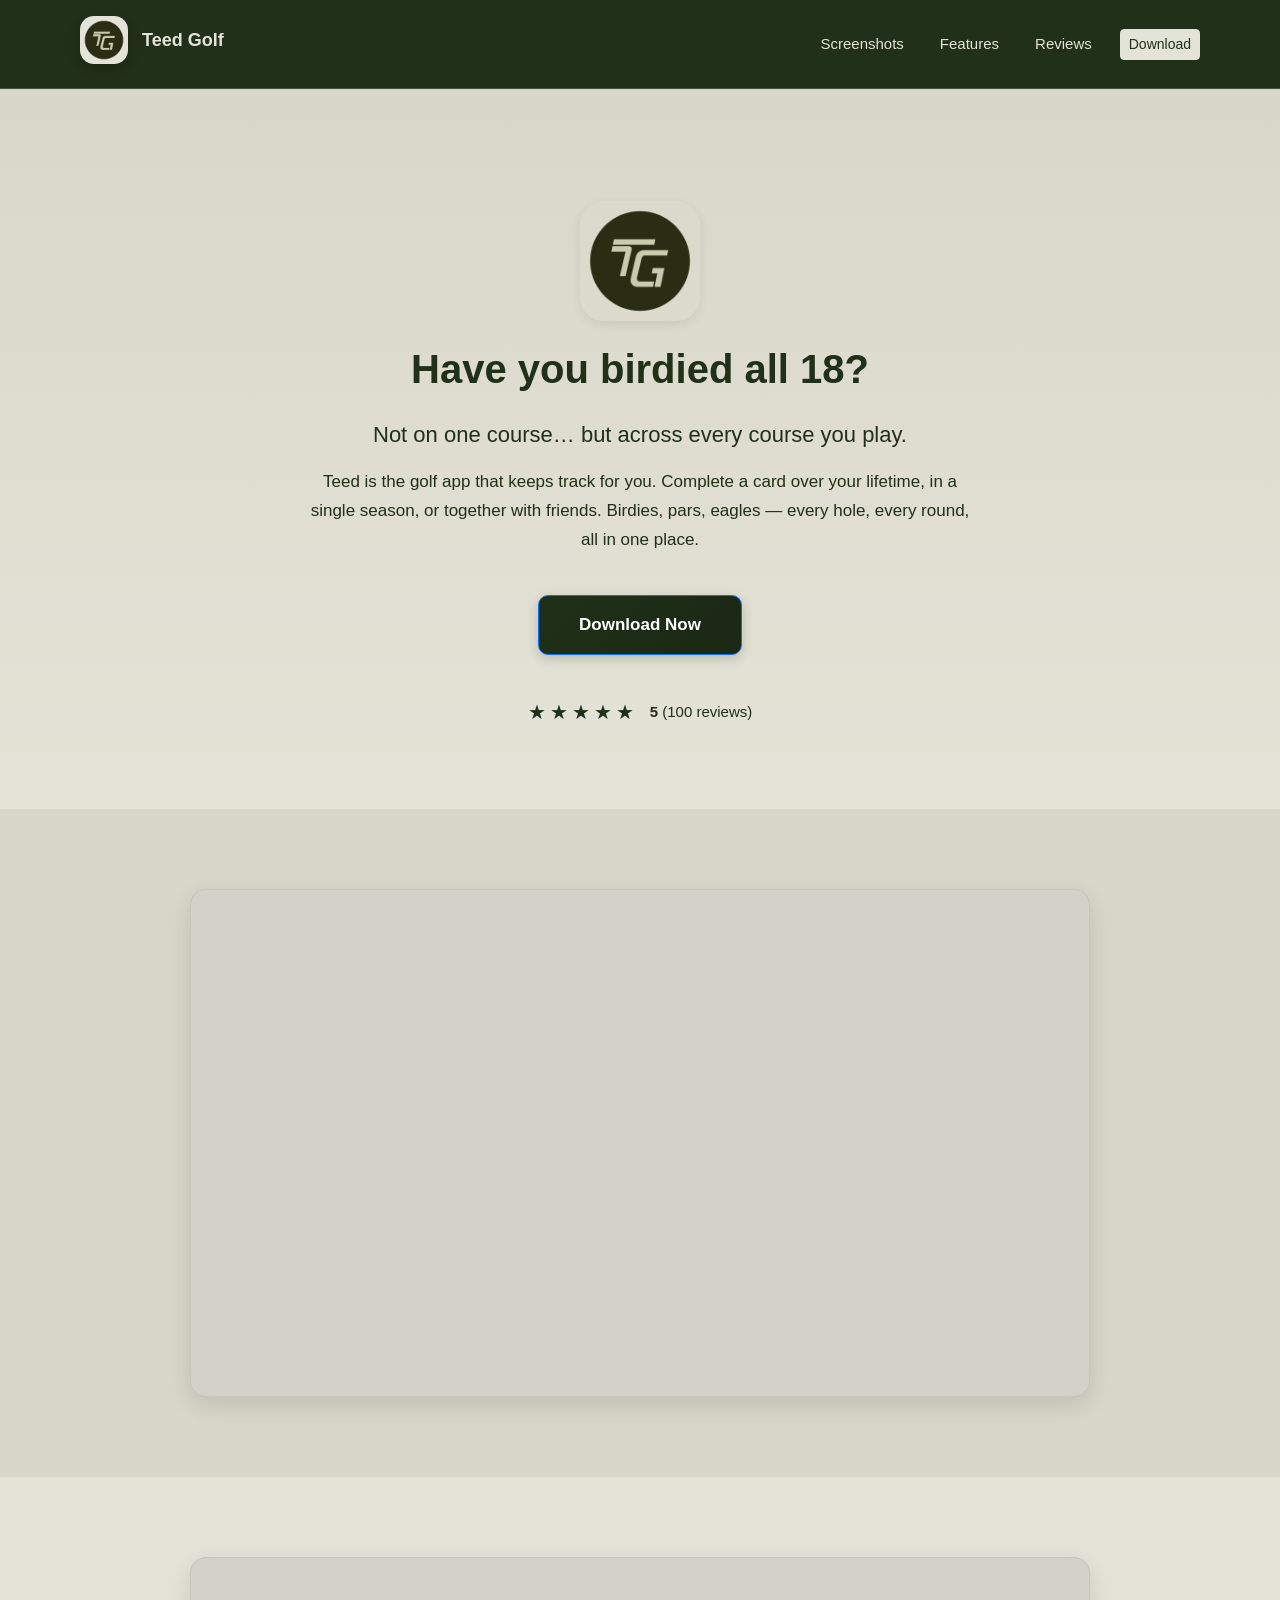
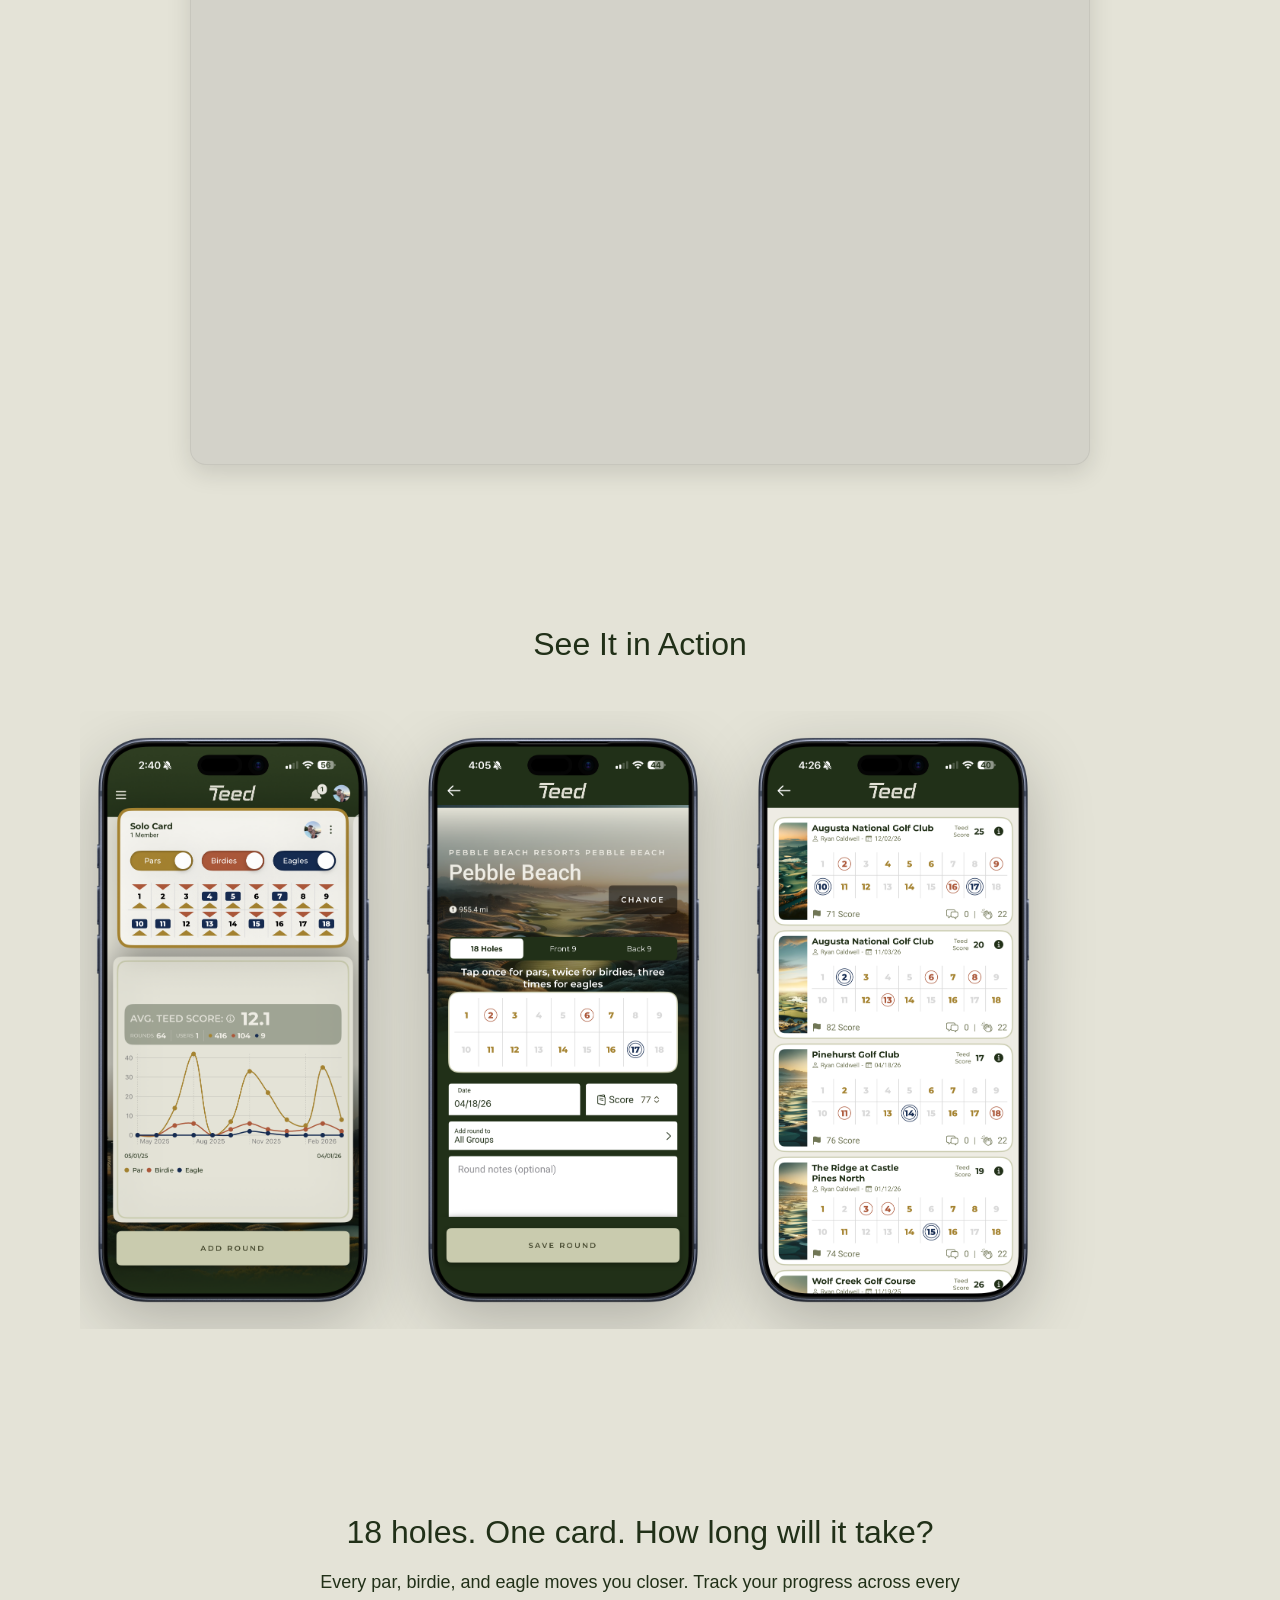
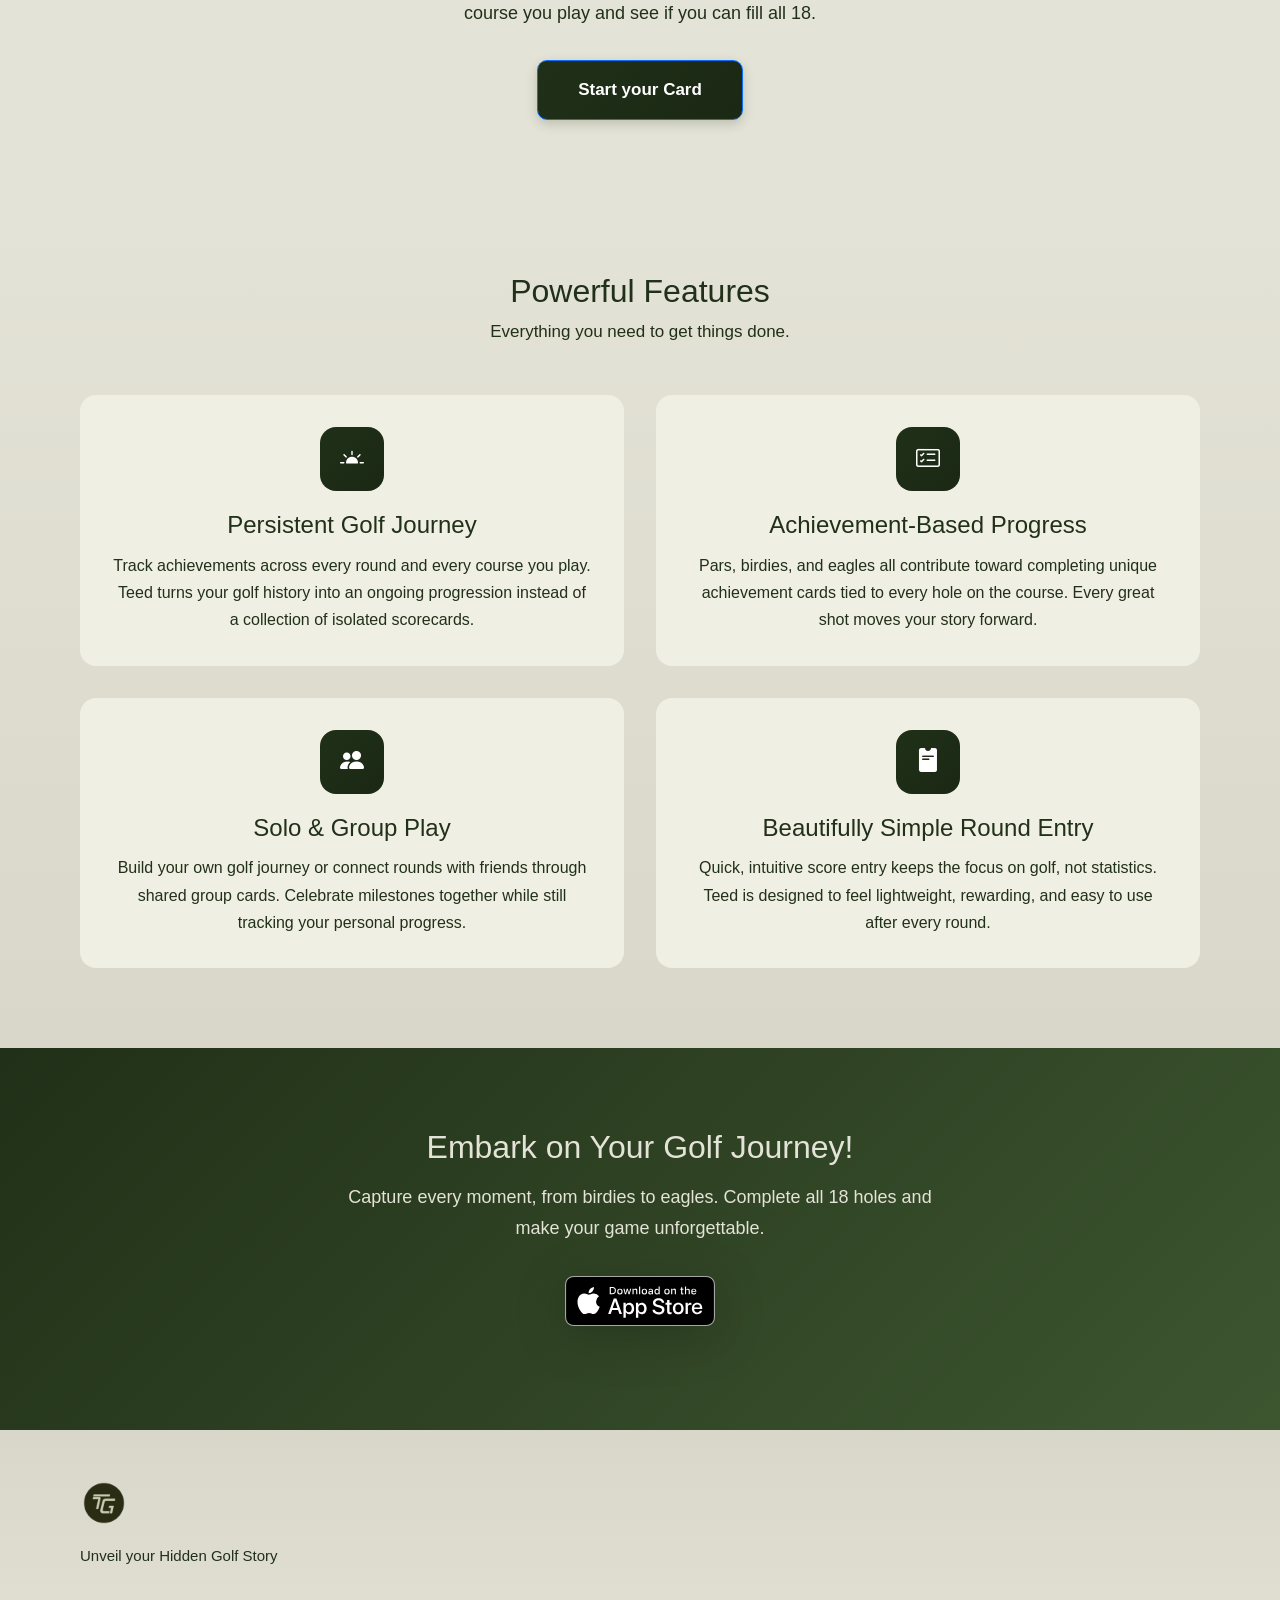
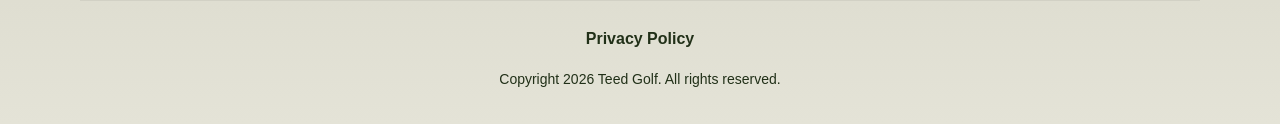
<file: index.html>
<!doctype html>
<html lang="en" data-light-theme="light" data-dark-theme="dark">
  <head>
    <base href="./" />
    <meta property="og:site_name" content="Teed Golf" />
    <meta property="og:title" content="Home" />
    <meta name="twitter:title" content="Home" />
    <meta property="og:url" content="https://example.com/" />
    <meta name="twitter:domain" content="example.com" />
    <meta name="twitter:card" content="summary_large_image" />
    <meta name="twitter:dnt" content="on" />
    <meta charset="utf-8" />
    <meta name="viewport" content="width=device-width, initial-scale=1" />
    <meta name="author" content="Teed Golf" />
    <meta name="generator" content="Ignite v0.6.0" />
    <title>Home</title>
    <link href="css/bootstrap.min.css" rel="stylesheet" />
    <link href="css/bootstrap-icons.min.css" rel="stylesheet" />
    <link href="css/ignite-core.min.css" rel="stylesheet" />
    <link href="https://example.com/" rel="canonical" />
    <link href="images/favicon.png" rel="icon" />
    <link href="css/styles.css" rel="stylesheet" />
    <style>
:root {
    --primary-color: #203018;
    --primary-rgb: 32, 48, 24;
    --font-family: -apple-system, BlinkMacSystemFont, 'Segoe UI', Roboto, 'Helvetica Neue', Arial, sans-serif;
    color-scheme: light;
}
</style>
    <link href="css/custom.css" rel="stylesheet" />
    <meta name="apple-itunes-app" content="app-id=6778630449" />
  </head>
  <body data-site-classes="site-shell light-mode" data-bs-theme="light">
    <header>
      <nav class="site-header navbar navbar-expand-md">
        <div class="container flex-wrap flex-lg-nowrap">
          <div class="me-2 me-md-auto">
            <a href="index.html" class="brand-link d-inline-flex align-items-center navbar-brand"><img src="images/logo.png" alt="Logo" class="site-logo" /><span class="brand-name">Teed Golf</span></a>
          </div>
          <button type="button" class="navbar-toggler btn" data-bs-toggle="collapse" data-bs-target="#navbarCollapse" aria-controls="navbarCollapse" aria-expanded="false" aria-label="Toggle navigation"><span class="navbar-toggler-icon"></span></button>
          <div id="navbarCollapse" class="collapse navbar-collapse">
            <ul class="navbar-nav mb-2 mb-md-0 col justify-content-end">
              <li class="nav-item"><a href="#screenshots" class="nav-link text-nowrap">Screenshots</a></li>
              <li class="nav-item"><a href="#features" class="nav-link text-nowrap">Features</a></li>
              <li class="nav-item"><a href="#reviews" class="nav-link text-nowrap">Reviews</a></li>
              <li class="nav-item"><a href="https://apps.apple.com/us/app/teed-golf/id6778630449" class="text-nowrap btn btn-sm btn-primary">Download</a></li>
            </ul>
          </div>
        </div>
      </nav>
    </header>
    <main class="site-main">
      <div class="ig-main-content">
        <div id="hero" class="hero hero-centered">
          <div class="container">
            <div class="hero-content">
              <img src="images/app-icon.png" alt="App Icon" class="hero-app-icon" />
              <h1 class="hero-title">Have you birdied all 18?</h1>
              <p class="hero-subtitle">Not on one course… but across every course you play.</p>
              <p class="hero-description">Teed is the golf app that keeps track for you. Complete a card over your lifetime, in a single season, or together with friends. Birdies, pars, eagles — every hole, every round, all in one place.</p>
              <div class="hero-cta">
                <a href="https://apps.apple.com/us/app/teed-golf/id6778630449" class="cta-button cta-button-primary btn btn-primary">Download Now</a>
              </div>
              <div class="hero-rating">
                <div class="rating-stars">
                  <span class="star">★</span>
                  <span class="star">★</span>
                  <span class="star">★</span>
                  <span class="star">★</span>
                  <span class="star">★</span>
                </div>
                <p class="rating-text"><strong>5</strong><span class="rating-count"> (100 reviews)</span></p>
              </div>
            </div>
          </div>
        </div>
        <div id="video" class="video-section">
          <div class="container">
            <div class="section-header"></div>
            <div class="video-container">
              <div class="video-frame"> 
                <iframe class="video-iframe" src="https://www.youtube-nocookie.com/embed/qGSNYxgAVF4?rel=0&amp;modestbranding=1&amp;playsinline=1" title="Video" loading="lazy" referrerpolicy="strict-origin-when-cross-origin" allow="accelerometer; autoplay; clipboard-write; encrypted-media; gyroscope; picture-in-picture; web-share" allowfullscreen></iframe> 
              </div>
            </div>
          </div>
        </div>
        <div id="video-2" class="video-section">
          <div class="container">
            <div class="section-header"></div>
            <div class="video-container">
              <div class="video-frame"> 
                <iframe class="video-iframe" src="https://www.youtube-nocookie.com/embed/nNnqAD-f4d4?rel=0&amp;modestbranding=1&amp;playsinline=1" title="Video" loading="lazy" referrerpolicy="strict-origin-when-cross-origin" allow="accelerometer; autoplay; clipboard-write; encrypted-media; gyroscope; picture-in-picture; web-share" allowfullscreen></iframe> 
              </div>
            </div>
          </div>
        </div>
        <div id="screenshots" class="screenshots-section screenshots-carousel">
          <div class="container">
            <div class="section-header">
              <h2>See It in Action</h2>
            </div>
            <div class="screenshots-container">
              <div class="screenshots-scroll">
                <div class="screenshot-card">
                  <button type="button" class="screenshot-trigger btn" data-bs-toggle="modal" data-bs-target="#screenshot-modal-0"><img src="images/screenshots/solo-card-stats-framed.png" alt="Screenshot 1" class="screenshot-image screenshot-frame-image" /></button>
                </div>
                <div class="screenshot-card">
                  <button type="button" class="screenshot-trigger btn" data-bs-toggle="modal" data-bs-target="#screenshot-modal-1"><img src="images/screenshots/score-entry-framed.png" alt="Screenshot 2" class="screenshot-image screenshot-frame-image" /></button>
                </div>
                <div class="screenshot-card">
                  <button type="button" class="screenshot-trigger btn" data-bs-toggle="modal" data-bs-target="#screenshot-modal-2"><img src="images/screenshots/round-history-framed.png" alt="Screenshot 3" class="screenshot-image screenshot-frame-image" /></button>
                </div>
              </div>
            </div>
            <div id="screenshot-modal-0" tabindex="-1" class="modal fade screenshot-modal" aria-labelledby="screenshotModalLabel0" aria-hidden="true">
              <div class="modal-dialog modal-lg modal-dialog-centered">
                <div class="modal-content">
                  <div class="modal-header">
                    <h4>Screenshot 1</h4>
                    <button type="button" class="btn btn-close" data-bs-dismiss="modal" label="Close"></button>
                  </div>
                  <div class="modal-body text-center">
                    <img src="images/screenshots/solo-card-stats-framed.png" alt="Screenshot 1" class="img-fluid screenshot-lightbox-image screenshot-frame-image" />
                  </div>
                </div>
              </div>
            </div>
            <div id="screenshot-modal-1" tabindex="-1" class="modal fade screenshot-modal" aria-labelledby="screenshotModalLabel1" aria-hidden="true">
              <div class="modal-dialog modal-lg modal-dialog-centered">
                <div class="modal-content">
                  <div class="modal-header">
                    <h4>Screenshot 2</h4>
                    <button type="button" class="btn btn-close" data-bs-dismiss="modal" label="Close"></button>
                  </div>
                  <div class="modal-body text-center">
                    <img src="images/screenshots/score-entry-framed.png" alt="Screenshot 2" class="img-fluid screenshot-lightbox-image screenshot-frame-image" />
                  </div>
                </div>
              </div>
            </div>
            <div id="screenshot-modal-2" tabindex="-1" class="modal fade screenshot-modal" aria-labelledby="screenshotModalLabel2" aria-hidden="true">
              <div class="modal-dialog modal-lg modal-dialog-centered">
                <div class="modal-content">
                  <div class="modal-header">
                    <h4>Screenshot 3</h4>
                    <button type="button" class="btn btn-close" data-bs-dismiss="modal" label="Close"></button>
                  </div>
                  <div class="modal-body text-center">
                    <img src="images/screenshots/round-history-framed.png" alt="Screenshot 3" class="img-fluid screenshot-lightbox-image screenshot-frame-image" />
                  </div>
                </div>
              </div>
            </div>
          </div>
        </div>
        <div id="card-cta" class="card-cta-section">
          <div class="container">
            <div class="card-cta-content">
              <h2>18 holes. One card. How long will it take?</h2>
              <p>Every par, birdie, and eagle moves you closer. Track your progress across every course you play and see if you can fill all 18.</p>
              <a href="https://apps.apple.com/us/app/teed-golf/id6778630449" class="cta-button cta-button-primary btn btn-primary">Start your Card</a>
            </div>
          </div>
        </div>
        <div id="features" class="features-section features-grid-layout features-grid-multiple-of-two">
          <div class="container">
            <div class="section-header">
              <h2>Powerful Features</h2>
              <p class="section-description">Everything you need to get things done.</p>
            </div>
            <div class="features-grid">
              <div class="feature-card">
                <div class="feature-icon">
                  <i class="feature-icon-image bi-brightness-alt-high-fill"></i>
                </div>
                <h4 class="feature-title">Persistent Golf Journey</h4>
                <p class="feature-description">Track achievements across every round and every course you play. Teed turns your golf history into an ongoing progression instead of a collection of isolated scorecards.</p>
              </div>
              <div class="feature-card">
                <div class="feature-icon">
                  <i class="feature-icon-image bi-card-checklist"></i>
                </div>
                <h4 class="feature-title">Achievement-Based Progress</h4>
                <p class="feature-description">Pars, birdies, and eagles all contribute toward completing unique achievement cards tied to every hole on the course. Every great shot moves your story forward.</p>
              </div>
              <div class="feature-card">
                <div class="feature-icon">
                  <i class="feature-icon-image bi-people-fill"></i>
                </div>
                <h4 class="feature-title">Solo &amp; Group Play</h4>
                <p class="feature-description">Build your own golf journey or connect rounds with friends through shared group cards. Celebrate milestones together while still tracking your personal progress.</p>
              </div>
              <div class="feature-card">
                <div class="feature-icon">
                  <i class="feature-icon-image bi-pass-fill"></i>
                </div>
                <h4 class="feature-title">Beautifully Simple Round Entry</h4>
                <p class="feature-description">Quick, intuitive score entry keeps the focus on golf, not statistics. Teed is designed to feel lightweight, rewarding, and easy to use after every round.</p>
              </div>
            </div>
          </div>
        </div>
        <div id="download" class="download-section">
          <div class="container">
            <div class="download-content">
              <h2>Embark on Your Golf Journey!</h2>
              <p class="download-description">Capture every moment, from birdies to eagles. Complete all 18 holes and make your game unforgettable.</p>
              <div class="store-badges">
                <a href="https://apps.apple.com/us/app/teed-golf/id6778630449" class="store-badge-link"><img src="images/app-store-download-black.svg" alt="Download on the App Store" class="store-badge store-badge-light-mode" /><img src="images/app-store-download-white.svg" alt="Download on the App Store" class="store-badge store-badge-dark-mode" /></a>
              </div>
            </div>
          </div>
        </div>
      </div>
    </main>
    <div class="site-footer">
      <div class="container">
        <div class="footer-content">
          <div class="footer-brand">
            <img src="images/footer-logo.png" alt="Logo" class="footer-logo" />
            <p class="footer-tagline">Unveil your Hidden Golf Story</p>
          </div>
        </div>
        <div class="footer-copyright">
          <div class="footer-links">
            <a href="privacy/index.html" class="footer-privacy-link">Privacy Policy</a>
          </div>
          <p>Copyright 2026 Teed Golf. All rights reserved.</p>
        </div>
      </div>
    </div>
    <script src="js/bootstrap.bundle.min.js"></script>
    <script src="js/ignite-core.js"></script>
  </body>
</html>
</file>
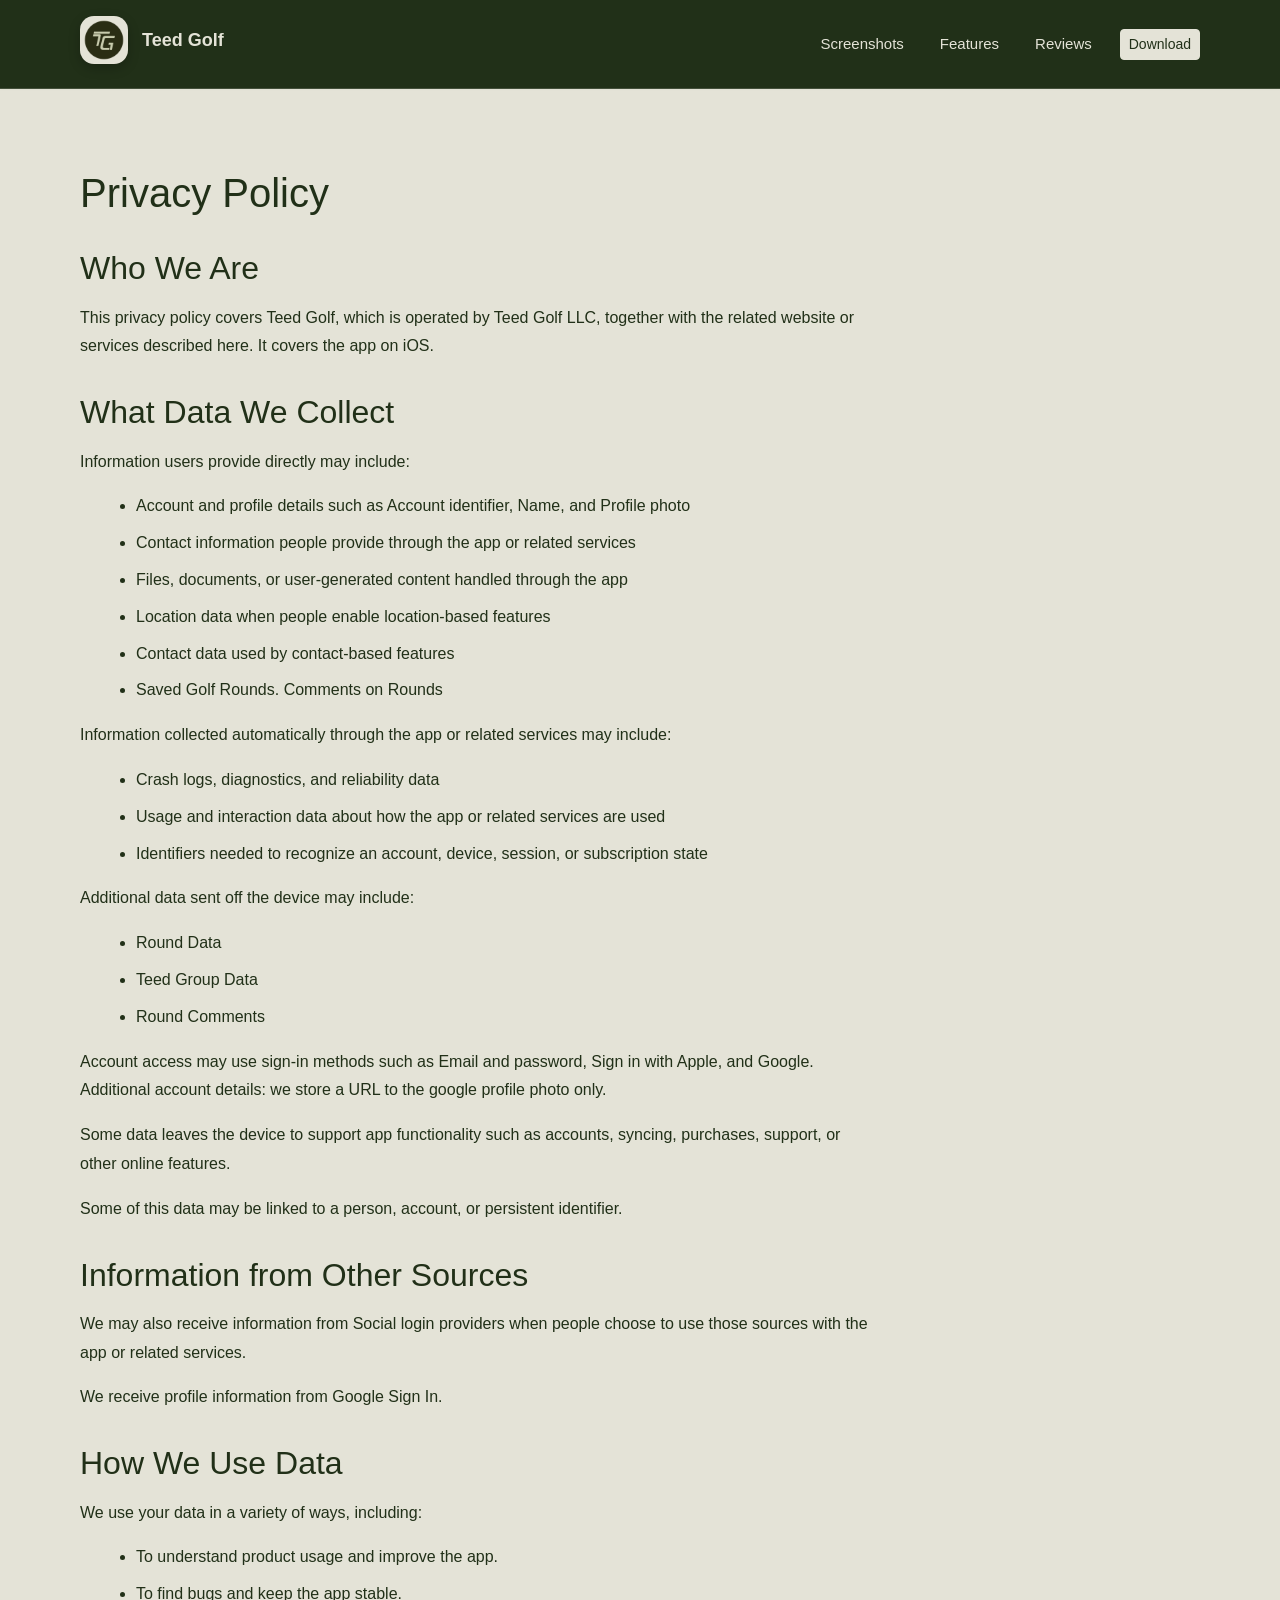
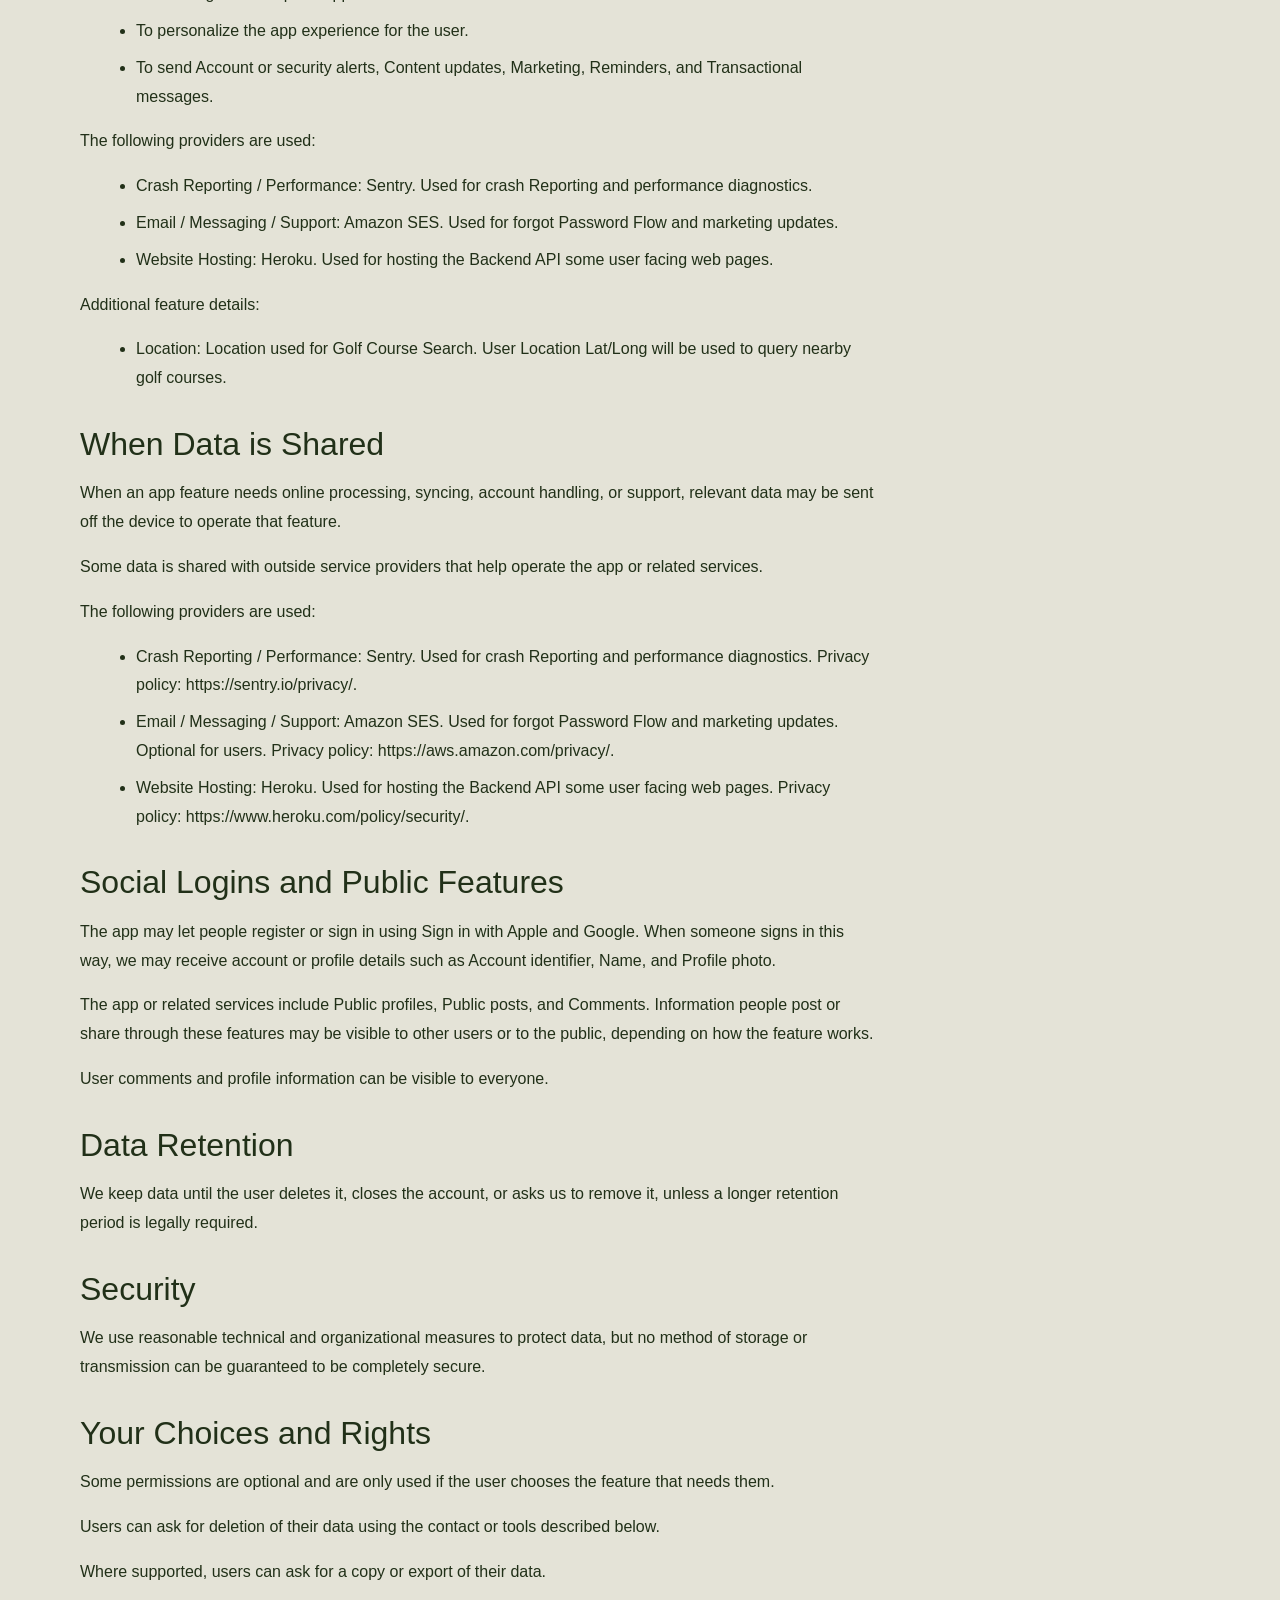
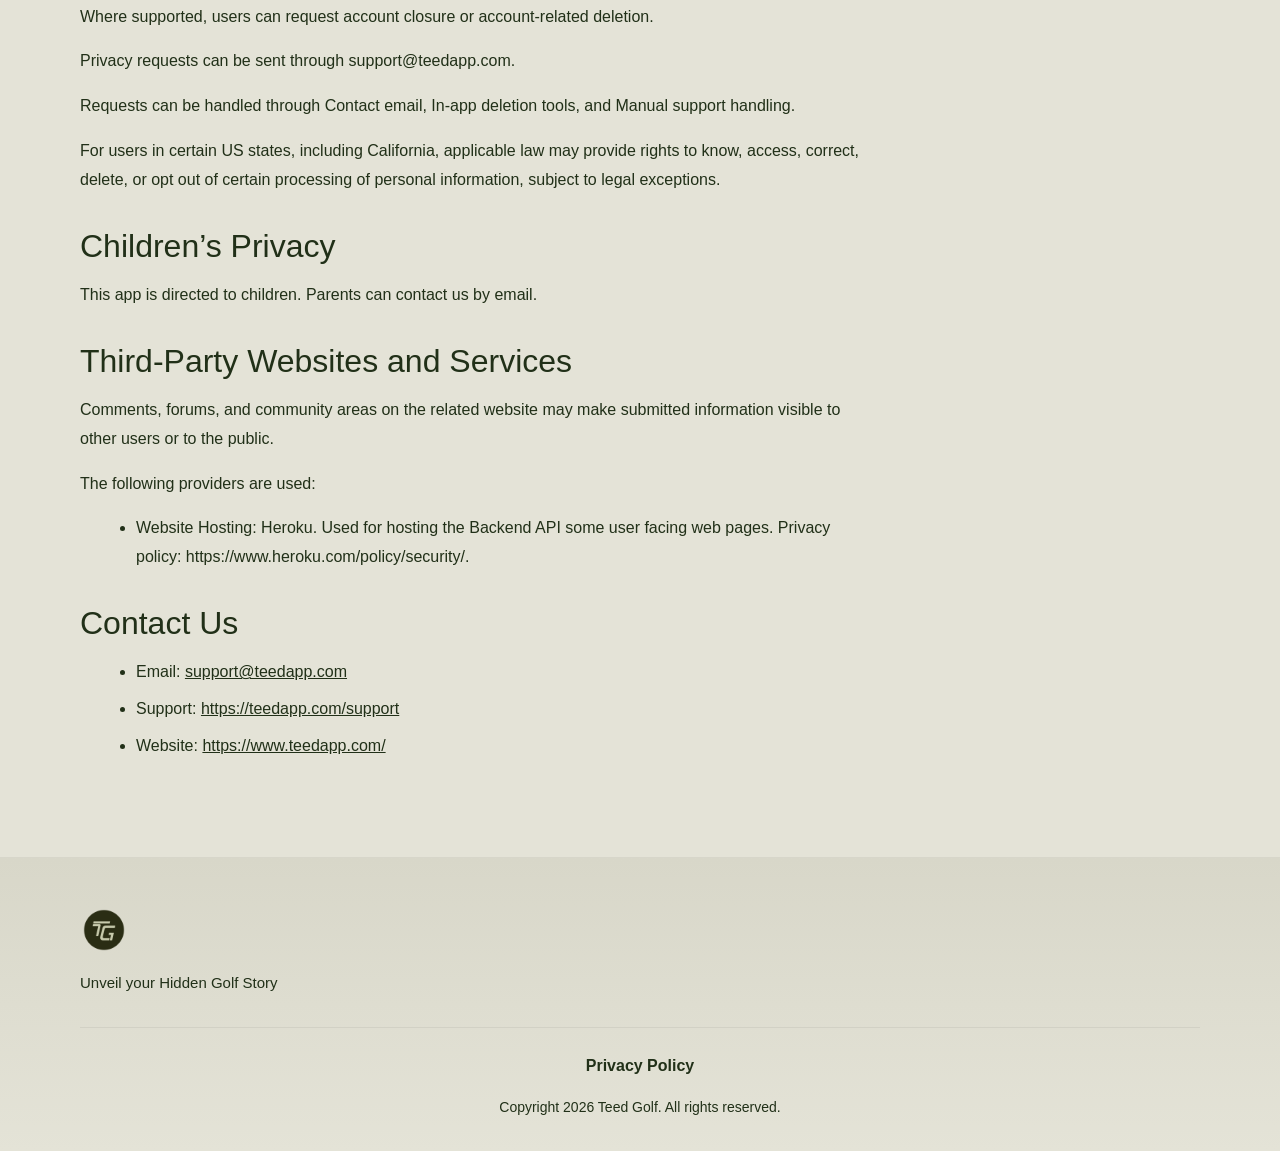
<file: privacy/index.html>
<!doctype html>
<html lang="en" data-light-theme="light" data-dark-theme="dark">
  <head>
    <base href="../" />
    <meta property="og:site_name" content="Teed Golf" />
    <meta property="og:title" content="Privacy Policy" />
    <meta name="twitter:title" content="Privacy Policy" />
    <meta property="og:url" content="https://example.com/privacy" />
    <meta name="twitter:domain" content="example.com" />
    <meta name="twitter:card" content="summary_large_image" />
    <meta name="twitter:dnt" content="on" />
    <meta charset="utf-8" />
    <meta name="viewport" content="width=device-width, initial-scale=1" />
    <meta name="author" content="Teed Golf" />
    <meta name="generator" content="Ignite v0.6.0" />
    <title>Privacy Policy</title>
    <link href="css/bootstrap.min.css" rel="stylesheet" />
    <link href="css/bootstrap-icons.min.css" rel="stylesheet" />
    <link href="css/ignite-core.min.css" rel="stylesheet" />
    <link href="https://example.com/privacy" rel="canonical" />
    <link href="images/favicon.png" rel="icon" />
    <link href="css/styles.css" rel="stylesheet" />
    <style>
:root {
    --primary-color: #203018;
    --primary-rgb: 32, 48, 24;
    --font-family: -apple-system, BlinkMacSystemFont, 'Segoe UI', Roboto, 'Helvetica Neue', Arial, sans-serif;
    color-scheme: light;
}
</style>
    <link href="css/custom.css" rel="stylesheet" />
    <meta name="apple-itunes-app" content="app-id=6778630449" />
  </head>
  <body data-site-classes="site-shell light-mode" data-bs-theme="light">
    <header>
      <nav class="site-header navbar navbar-expand-md">
        <div class="container flex-wrap flex-lg-nowrap">
          <div class="me-2 me-md-auto">
            <a href="index.html" class="brand-link d-inline-flex align-items-center navbar-brand"><img src="images/logo.png" alt="Logo" class="site-logo" /><span class="brand-name">Teed Golf</span></a>
          </div>
          <button type="button" class="navbar-toggler btn" data-bs-toggle="collapse" data-bs-target="#navbarCollapse" aria-controls="navbarCollapse" aria-expanded="false" aria-label="Toggle navigation"><span class="navbar-toggler-icon"></span></button>
          <div id="navbarCollapse" class="collapse navbar-collapse">
            <ul class="navbar-nav mb-2 mb-md-0 col justify-content-end">
              <li class="nav-item"><a href="#screenshots" class="nav-link text-nowrap">Screenshots</a></li>
              <li class="nav-item"><a href="#features" class="nav-link text-nowrap">Features</a></li>
              <li class="nav-item"><a href="#reviews" class="nav-link text-nowrap">Reviews</a></li>
              <li class="nav-item"><a href="https://apps.apple.com/us/app/teed-golf/id6778630449" class="text-nowrap btn btn-sm btn-primary">Download</a></li>
            </ul>
          </div>
        </div>
      </nav>
    </header>
    <main class="site-main">
      <div class="ig-main-content">
        <div class="privacy-page">
          <div class="container">
            <div class="privacy-content">
              <div>
                <h1>Privacy Policy</h1>
                <h2>Who We Are</h2>
                <p>This privacy policy covers Teed Golf, which is operated by Teed Golf LLC, together with the related website or services described here. It covers the app on iOS.</p>
                <h2>What Data We Collect</h2>
                <p>Information users provide directly may include:</p>
                <ul>
                  <li>Account and profile details such as Account identifier, Name, and Profile photo</li>
                  <li>Contact information people provide through the app or related services</li>
                  <li>Files, documents, or user-generated content handled through the app</li>
                  <li>Location data when people enable location-based features</li>
                  <li>Contact data used by contact-based features</li>
                  <li>Saved Golf Rounds. Comments on Rounds</li>
                </ul>
                <p>Information collected automatically through the app or related services may include:</p>
                <ul>
                  <li>Crash logs, diagnostics, and reliability data</li>
                  <li>Usage and interaction data about how the app or related services are used</li>
                  <li>Identifiers needed to recognize an account, device, session, or subscription state</li>
                </ul>
                <p>Additional data sent off the device may include:</p>
                <ul>
                  <li>Round Data</li>
                  <li>Teed Group Data</li>
                  <li>Round Comments</li>
                </ul>
                <p>Account access may use sign-in methods such as Email and password, Sign in with Apple, and Google. Additional account details: we store a URL to the google profile photo only.</p>
                <p>Some data leaves the device to support app functionality such as accounts, syncing, purchases, support, or other online features.</p>
                <p>Some of this data may be linked to a person, account, or persistent identifier.</p>
                <h2>Information from Other Sources</h2>
                <p>We may also receive information from Social login providers when people choose to use those sources with the app or related services.</p>
                <p>We receive profile information from Google Sign In.</p>
                <h2>How We Use Data</h2>
                <p>We use your data in a variety of ways, including:</p>
                <ul>
                  <li>To understand product usage and improve the app.</li>
                  <li>To find bugs and keep the app stable.</li>
                  <li>To personalize the app experience for the user.</li>
                  <li>To send Account or security alerts, Content updates, Marketing, Reminders, and Transactional messages.</li>
                </ul>
                <p>The following providers are used:</p>
                <ul>
                  <li>Crash Reporting / Performance: Sentry. Used for crash Reporting and performance diagnostics.</li>
                  <li>Email / Messaging / Support: Amazon SES. Used for forgot Password Flow and marketing updates.</li>
                  <li>Website Hosting: Heroku. Used for hosting the Backend API some user facing web pages.</li>
                </ul>
                <p>Additional feature details:</p>
                <ul>
                  <li>Location: Location used for Golf Course Search. User Location Lat/Long will be used to query nearby golf courses.</li>
                </ul>
                <h2>When Data is Shared</h2>
                <p>When an app feature needs online processing, syncing, account handling, or support, relevant data may be sent off the device to operate that feature.</p>
                <p>Some data is shared with outside service providers that help operate the app or related services.</p>
                <p>The following providers are used:</p>
                <ul>
                  <li>Crash Reporting / Performance: Sentry. Used for crash Reporting and performance diagnostics. Privacy policy: https://sentry.io/privacy/.</li>
                  <li>Email / Messaging / Support: Amazon SES. Used for forgot Password Flow and marketing updates. Optional for users. Privacy policy: https://aws.amazon.com/privacy/.</li>
                  <li>Website Hosting: Heroku. Used for hosting the Backend API some user facing web pages. Privacy policy: https://www.heroku.com/policy/security/.</li>
                </ul>
                <h2>Social Logins and Public Features</h2>
                <p>The app may let people register or sign in using Sign in with Apple and Google. When someone signs in this way, we may receive account or profile details such as Account identifier, Name, and Profile photo.</p>
                <p>The app or related services include Public profiles, Public posts, and Comments. Information people post or share through these features may be visible to other users or to the public, depending on how the feature works.</p>
                <p>User comments and profile information can be visible to everyone.</p>
                <h2>Data Retention</h2>
                <p>We keep data until the user deletes it, closes the account, or asks us to remove it, unless a longer retention period is legally required.</p>
                <h2>Security</h2>
                <p>We use reasonable technical and organizational measures to protect data, but no method of storage or transmission can be guaranteed to be completely secure.</p>
                <h2>Your Choices and Rights</h2>
                <p>Some permissions are optional and are only used if the user chooses the feature that needs them.</p>
                <p>Users can ask for deletion of their data using the contact or tools described below.</p>
                <p>Where supported, users can ask for a copy or export of their data.</p>
                <p>Where supported, users can request account closure or account-related deletion.</p>
                <p>Privacy requests can be sent through support@teedapp.com.</p>
                <p>Requests can be handled through Contact email, In-app deletion tools, and Manual support handling.</p>
                <p>For users in certain US states, including California, applicable law may provide rights to know, access, correct, delete, or opt out of certain processing of personal information, subject to legal exceptions.</p>
                <h2>Children’s Privacy</h2>
                <p>This app is directed to children. Parents can contact us by email.</p>
                <h2>Third-Party Websites and Services</h2>
                <p>Comments, forums, and community areas on the related website may make submitted information visible to other users or to the public.</p>
                <p>The following providers are used:</p>
                <ul>
                  <li>Website Hosting: Heroku. Used for hosting the Backend API some user facing web pages. Privacy policy: https://www.heroku.com/policy/security/.</li>
                </ul>
                <h2>Contact Us</h2>
                <ul>
                  <li>Email: <a href="mailto:support@teedapp.com">support@teedapp.com</a></li>
                  <li>Support: <a href="https://teedapp.com/support">https://teedapp.com/support</a></li>
                  <li>Website: <a href="https://www.teedapp.com/">https://www.teedapp.com/</a></li>
                </ul>
              </div>
            </div>
          </div>
        </div>
      </div>
    </main>
    <div class="site-footer">
      <div class="container">
        <div class="footer-content">
          <div class="footer-brand">
            <img src="images/footer-logo.png" alt="Logo" class="footer-logo" />
            <p class="footer-tagline">Unveil your Hidden Golf Story</p>
          </div>
        </div>
        <div class="footer-copyright">
          <div class="footer-links">
            <a href="privacy/index.html" class="footer-privacy-link">Privacy Policy</a>
          </div>
          <p>Copyright 2026 Teed Golf. All rights reserved.</p>
        </div>
      </div>
    </div>
    <script src="js/bootstrap.bundle.min.js"></script>
    <script src="js/ignite-core.js"></script>
  </body>
</html>
</file>
<file: css/styles.css>
/* Custom styles */
:root {
    /* Theme colors - these can be overridden dynamically */
    --primary-color: #2563eb;
    --primary-hover: color-mix(in srgb, var(--primary-color) 84%, black);
    --primary-rgb: 37, 99, 235;

    /* Text colors */
    --text-dark: #0a0a0a;
    --text-primary: #1a1a1a;
    --text-muted: #525252;
    --text-light: #737373;
    --text-secondary: var(--text-muted);

    /* Background colors */
    --bg-page: #ffffff;
    --bg-light: #f8fafc;
    --bg-card: #ffffff;
    --bg-primary: var(--bg-page);
    --bg-secondary: var(--bg-light);
    --surface-elevated: color-mix(in srgb, var(--bg-page) 92%, transparent);
    --section-surface-a: var(--bg-page);
    --section-surface-b: #f8f9fb;

    /* Border and shadow */
    --border-color: rgba(0, 0, 0, 0.06);
    --shadow-sm: 0 1px 3px rgba(0, 0, 0, 0.02);
    --shadow-md: 0 4px 12px rgba(0, 0, 0, 0.08);
    --shadow-lg: 0 8px 24px rgba(0, 0, 0, 0.12);

    /* Special colors */
    --star-color: #facc15;

    /* Font families */
    --font-family-system: -apple-system, BlinkMacSystemFont, "Segoe UI", "Roboto", "Helvetica Neue", sans-serif;
    --font-family-serif: Georgia, "Times New Roman", Times, serif;
    --font-family-mono: "SF Mono", Menlo, Monaco, Consolas, monospace;
    --font-family: var(--font-family-system);

    /* Spacing scale */
    --spacing-xs: 0.25rem;
    --spacing-sm: 0.5rem;
    --spacing-md: 1rem;
    --spacing-lg: 1.5rem;
    --spacing-xl: 2rem;
    --spacing-2xl: 3rem;
    --spacing-3xl: 5rem;

    /* Border radius */
    --radius-sm: 0.375rem;
    --radius-md: 0.625rem;
    --radius-lg: 1rem;
    --border-radius-sm: var(--radius-sm);
    --border-radius-md: var(--radius-md);
    --border-radius-lg: var(--radius-lg);
    --section-padding-y: var(--spacing-3xl);
    --section-padding: var(--section-padding-y) 0;
    --bs-primary: var(--primary-color);
    --bs-primary-rgb: var(--primary-rgb);
    --bs-link-color: var(--primary-color);
    --bs-link-color-rgb: var(--primary-rgb);
    --bs-link-hover-color: var(--primary-hover);
    --bs-link-hover-color-rgb: var(--primary-rgb);
}

/* Dark mode via class */
body[data-site-classes~="dark-mode"] {
    --text-dark: #fafafa;
    --text-primary: #e5e5e5;
    --text-muted: #a1a1aa;
    --text-light: #71717a;
    --text-secondary: var(--text-muted);
    --bg-page: #0a0a0a;
    --bg-light: #18181b;
    --bg-card: #27272a;
    --bg-primary: var(--bg-page);
    --bg-secondary: var(--bg-light);
    --surface-elevated: rgba(10, 10, 10, 0.92);
    --section-surface-a: var(--bg-page);
    --section-surface-b: #111114;
    --border-color: rgba(255, 255, 255, 0.1);
    --shadow-sm: 0 1px 3px rgba(0, 0, 0, 0.3);
    --shadow-md: 0 4px 12px rgba(0, 0, 0, 0.4);
    --shadow-lg: 0 8px 24px rgba(0, 0, 0, 0.5);
}

body[data-site-classes~="dark-mode"] .site-header .navbar-toggler-icon {
    background-image: url("data:image/svg+xml,%3csvg xmlns='http://www.w3.org/2000/svg' viewBox='0 0 30 30'%3e%3cpath stroke='rgba%28255,255,255,0.88%29' stroke-linecap='round' stroke-miterlimit='10' stroke-width='2' d='M4 7h22M4 15h22M4 23h22'/%3e%3c/svg%3e");
}

/* Dark mode via system preference (auto) */
@media (prefers-color-scheme: dark) {
    body:not([data-site-classes~="light-mode"]):not([data-site-classes~="dark-mode"]) {
        --text-dark: #fafafa;
        --text-primary: #e5e5e5;
        --text-muted: #a1a1aa;
        --text-light: #71717a;
        --text-secondary: var(--text-muted);
        --bg-page: #0a0a0a;
        --bg-light: #18181b;
        --bg-card: #27272a;
        --bg-primary: var(--bg-page);
        --bg-secondary: var(--bg-light);
        --surface-elevated: rgba(10, 10, 10, 0.92);
        --section-surface-a: var(--bg-page);
        --section-surface-b: #111114;
        --border-color: rgba(255, 255, 255, 0.1);
        --shadow-sm: 0 1px 3px rgba(0, 0, 0, 0.3);
        --shadow-md: 0 4px 12px rgba(0, 0, 0, 0.4);
        --shadow-lg: 0 8px 24px rgba(0, 0, 0, 0.5);
    }

    body:not([data-site-classes~="light-mode"]):not([data-site-classes~="dark-mode"]) .site-header .navbar-toggler-icon {
        background-image: url("data:image/svg+xml,%3csvg xmlns='http://www.w3.org/2000/svg' viewBox='0 0 30 30'%3e%3cpath stroke='rgba%28255,255,255,0.88%29' stroke-linecap='round' stroke-miterlimit='10' stroke-width='2' d='M4 7h22M4 15h22M4 23h22'/%3e%3c/svg%3e");
    }
}

/* Spacing density variations */
body[data-site-classes~="density-compact"] {
    --spacing-md: 0.75rem;
    --spacing-lg: 1rem;
    --spacing-xl: 1.5rem;
    --spacing-2xl: 2rem;
    --spacing-3xl: 3.5rem;
}

body[data-site-classes~="density-spacious"] {
    --spacing-md: 1.25rem;
    --spacing-lg: 2rem;
    --spacing-xl: 3rem;
    --spacing-2xl: 4rem;
    --spacing-3xl: 6rem;
}

/* Font family variations */
body[data-site-classes~="font-serif"] {
    --font-family: var(--font-family-serif);
}

body[data-site-classes~="font-mono"] {
    --font-family: var(--font-family-mono);
}

/* Base Styles */
html {
    background-color: var(--bg-page);
}

body {
    --bs-body-font-family: var(--font-family);
    --bs-body-color: var(--text-primary);
    --bs-body-bg: var(--bg-page);
    --bs-emphasis-color: var(--text-dark);
    --bs-secondary-color: var(--text-secondary);
    --bs-secondary-bg: var(--bg-secondary);
    --bs-tertiary-color: var(--text-light);
    --bs-tertiary-bg: var(--bg-light);
    --bs-border-color: var(--border-color);
    --bs-card-bg: var(--bg-card);
    --bs-card-border-color: var(--border-color);
    --bs-card-cap-bg: color-mix(in srgb, var(--bg-card) 88%, var(--bg-light));
    --bs-focus-ring-color: rgba(var(--primary-rgb), 0.15);
    margin: 0;
    font-family: var(--font-family);
    color: var(--text-primary);
    background-color: var(--bg-page);
    line-height: 1.7;
    min-height: 100vh;
    -webkit-font-smoothing: antialiased;
}

img {
    display: block;
    max-width: 100%;
}

.site-main {
    display: block;
}

.ig-main-content > .screenshots-section,
.ig-main-content > .highlights-section,
.ig-main-content > .features-section,
.ig-main-content > .testimonials-section,
.ig-main-content > .blog-posts-section,
.ig-main-content > .faq-section,
.ig-main-content > .pricing-section,
.ig-main-content > .team-section,
.ig-main-content > .video-section,
.ig-main-content > .newsletter-section,
.ig-main-content > .changelog-section,
.ig-main-content > .contact-form-section,
.ig-main-content > .custom-html-section,
.ig-main-content > .presskit-section {
    --section-surface: var(--section-surface-a);
}

.ig-main-content > .screenshots-section:nth-of-type(even),
.ig-main-content > .highlights-section:nth-of-type(even),
.ig-main-content > .features-section:nth-of-type(even),
.ig-main-content > .testimonials-section:nth-of-type(even),
.ig-main-content > .blog-posts-section:nth-of-type(even),
.ig-main-content > .faq-section:nth-of-type(even),
.ig-main-content > .pricing-section:nth-of-type(even),
.ig-main-content > .team-section:nth-of-type(even),
.ig-main-content > .video-section:nth-of-type(even),
.ig-main-content > .newsletter-section:nth-of-type(even),
.ig-main-content > .changelog-section:nth-of-type(even),
.ig-main-content > .contact-form-section:nth-of-type(even),
.ig-main-content > .custom-html-section:nth-of-type(even),
.ig-main-content > .presskit-section:nth-of-type(even) {
    --section-surface: var(--section-surface-b);
}

.container {
    max-width: 1200px;
    margin: 0 auto;
    padding: 0 1.5rem;
}

@media (min-width: 768px) {
    .container {
        padding: 0 2.5rem;
    }
}

/* Header */
.site-header {
    background: var(--surface-elevated);
    color: var(--text-primary);
    backdrop-filter: blur(12px);
    position: sticky;
    top: 0;
    z-index: 1000;
    border-bottom: 1px solid var(--border-color);
    box-shadow: var(--shadow-sm);
    padding: var(--spacing-md) 0;
    --bs-navbar-color: var(--text-muted);
    --bs-navbar-hover-color: var(--text-dark);
    --bs-navbar-active-color: var(--text-dark);
    --bs-navbar-brand-color: var(--text-dark);
    --bs-navbar-brand-hover-color: var(--text-dark);
    --bs-navbar-disabled-color: var(--text-light);
    --bs-navbar-toggler-border-color: var(--border-color);
    --bs-navbar-toggler-focus-width: 0;
}

.site-header .container {
    align-items: center;
    gap: var(--spacing-sm) var(--spacing-lg);
}

.site-header .navbar-brand {
    margin-right: 0;
    padding-top: 0;
    padding-bottom: 0;
}

.brand-link {
    display: flex;
    align-items: center;
    gap: 0.875rem;
    text-decoration: none;
    color: inherit;
    transition: transform 0.2s ease;
}

.brand-link:hover {
    transform: translateY(-1px);
    text-decoration: none;
}

.site-logo {
    height: 3rem;
    width: 3rem;
    border-radius: 0.75rem;
    border: 1px solid rgba(0, 0, 0, 0.08);
    box-shadow: 0 2px 8px rgba(0, 0, 0, 0.06);
    object-fit: cover;
}

.brand-name {
    font-size: 1.125rem;
    font-weight: 600;
    color: var(--text-dark);
}

.site-header .navbar-collapse {
    align-items: center;
}

.site-header .navbar-nav {
    align-items: flex-start;
    gap: var(--spacing-xs);
}

.site-header .nav-link,
.nav-link {
    color: var(--text-muted);
    text-decoration: none;
    font-weight: 500;
    font-size: 0.9375rem;
    transition: color 0.2s ease;
    position: relative;
}

.site-header .nav-link:hover,
.nav-link:hover {
    color: var(--text-dark);
    text-decoration: none;
}

.site-header .nav-link.active {
    color: var(--text-dark);
}

.nav-link::after {
    content: '';
    position: absolute;
    bottom: -0.25rem;
    left: 0;
    width: 0;
    height: 2px;
    background: var(--primary-color);
    transition: width 0.3s ease;
}

.nav-link:hover::after {
    width: 100%;
}

.site-header .navbar-toggler {
    padding: 0.4rem 0.55rem;
    border-radius: var(--radius-sm);
}

.site-header .navbar-toggler:focus {
    box-shadow: none;
}

.site-header .navbar-toggler-icon {
    background-image: url("data:image/svg+xml,%3csvg xmlns='http://www.w3.org/2000/svg' viewBox='0 0 30 30'%3e%3cpath stroke='rgba%2810,10,10,0.82%29' stroke-linecap='round' stroke-miterlimit='10' stroke-width='2' d='M4 7h22M4 15h22M4 23h22'/%3e%3c/svg%3e");
}

/* CTA Button */
.cta-button {
    display: inline-block;
    background: var(--primary-color);
    color: #fff !important;
    padding: 0.875rem 2rem;
    border-radius: 0.625rem;
    font-weight: 600;
    text-decoration: none;
    transition: transform 0.2s ease, box-shadow 0.2s ease, color 0.2s ease;
    box-shadow: 0 4px 12px rgba(var(--primary-rgb), 0.2);
}

.cta-button:hover {
    background: var(--primary-hover);
    transform: translateY(-2px);
    box-shadow: 0 6px 20px rgba(var(--primary-rgb), 0.3);
    text-decoration: none;
}

.nav-cta-button {
    padding: 0.625rem 1rem;
    border-radius: 999px;
    box-shadow: none;
}

.nav-cta-button:hover {
    box-shadow: 0 10px 24px rgba(var(--primary-rgb), 0.18);
}

.cta-button-primary {
    background: linear-gradient(135deg, var(--primary-color) 0%, var(--primary-hover) 100%);
    padding: 1rem 2.5rem;
    font-size: 1.0625rem;
}

/* Hero Section */
.hero {
    padding: 5rem 0 4rem;
    background: linear-gradient(180deg, var(--bg-light) 0%, var(--bg-page) 100%);
    text-align: center;
}

@media (min-width: 768px) {
    .hero {
        padding: 7rem 0 5rem;
    }
}

.hero-content {
    max-width: 800px;
    margin: 0 auto;
}

.hero-title {
    margin-bottom: 1.5rem;
    color: var(--text-dark);
    font-weight: 800;
}

.hero-subtitle {
    font-size: clamp(1.125rem, 2vw, 1.375rem);
    line-height: 1.6;
    color: var(--text-muted);
    margin-bottom: 1rem;
}

.hero-description {
    max-width: 680px;
    margin: 0 auto 2.5rem;
    color: var(--text-muted);
    font-size: 1.0625rem;
    line-height: 1.7;
}

.hero-cta {
    margin-bottom: 2.5rem;
}

.hero-rating {
    display: flex;
    align-items: center;
    justify-content: center;
    gap: 1rem;
    flex-wrap: wrap;
}

.rating-stars {
    display: flex;
    gap: 0.25rem;
}

.star {
    color: var(--star-color);
    font-size: 1.25rem;
}

.rating-text {
    font-size: 0.9375rem;
    color: var(--text-muted);
    margin: 0;
}

.rating-count {
    color: var(--text-light);
}

/* Section Headers */
.section-header {
    text-align: center;
    max-width: 700px;
    margin: 0 auto 3rem;
}

.section-header:empty,
.section-header:not(:has(*)) {
    display: none;
}

.section-description {
    color: var(--text-muted);
    font-size: 1.0625rem;
}

/* Screenshots Section */
.screenshots-section {
    padding: 5rem 0;
    background: var(--section-surface, var(--bg-page));
}

.screenshots-container {
    margin-bottom: 2rem;
}

.screenshots-scroll {
    display: flex;
    gap: 1.5rem;
    overflow-x: auto;
    padding: 1rem 0;
    scroll-snap-type: x mandatory;
    -webkit-overflow-scrolling: touch;
}

.screenshot-card {
    flex: 0 0 auto;
    scroll-snap-align: start;
}

.screenshot-image {
    width: 280px;
    height: auto;
    border-radius: 1rem;
    box-shadow: 0 4px 20px rgba(0, 0, 0, 0.1);
}

.screenshot-frame-image {
    border-radius: 0;
    box-shadow: none;
    filter: drop-shadow(0 1.25rem 2rem rgba(0, 0, 0, 0.22));
}

/* Highlights Section */
.highlights-section {
    padding: var(--section-padding-y) 0;
    background: var(--section-surface, var(--bg-light));
}

.highlights-section .highlights-grid {
    margin-top: 0;
}

.highlights-grid {
    display: grid;
    grid-template-columns: repeat(3, minmax(0, 1fr));
    gap: 2rem;
}

.highlight-card {
    background: var(--bg-card);
    padding: 2rem;
    border-radius: 1rem;
    box-shadow: var(--shadow-sm);
    transition: transform 0.2s ease, box-shadow 0.2s ease;
}

.highlight-card:hover {
    transform: translateY(-4px);
    box-shadow: var(--shadow-lg);
}

.highlight-title {
    margin-bottom: 0.75rem;
    color: var(--text-dark);
}

.highlight-description {
    color: var(--text-muted);
    margin: 0;
}

.highlights-section.highlights-grid-multiple-of-three .highlights-grid,
.highlights-section.highlights-grid-multiple-of-two .highlights-grid {
    grid-template-columns: 1fr;
}

@media (min-width: 42rem) {
    .highlights-section.highlights-grid-multiple-of-two .highlights-grid {
        grid-template-columns: repeat(2, minmax(0, 1fr));
    }
}

@media (min-width: 56rem) {
    .highlights-section.highlights-grid-multiple-of-three .highlights-grid {
        grid-template-columns: repeat(3, minmax(0, 1fr));
    }
}

@media (max-width: 767px) {
    .highlights-grid {
        grid-template-columns: 1fr;
    }
}

/* Features Section */
.features-section {
    padding: 5rem 0;
    background: var(--section-surface, var(--bg-page));
}

.feature-category {
    margin-bottom: 4rem;
}

.feature-category:last-child {
    margin-bottom: 0;
}

.category-title {
    text-align: center;
    margin-bottom: 0.75rem;
}

.category-description {
    text-align: center;
    color: var(--text-muted);
    max-width: 700px;
    margin: 0 auto 2rem;
}

.features-grid {
    display: grid;
    grid-template-columns: repeat(auto-fit, minmax(280px, 1fr));
    gap: 2rem;
}

.feature-card {
    background: var(--bg-light);
    padding: 2rem;
    border-radius: 1rem;
    text-align: center;
}

.feature-icon {
    width: 4rem;
    height: 4rem;
    background: linear-gradient(135deg, var(--primary-color) 0%, var(--primary-hover) 100%);
    border-radius: 1rem;
    display: flex;
    align-items: center;
    justify-content: center;
    margin: 0 auto 1.25rem;
}

.feature-icon-image {
    font-size: 1.5rem;
    color: #fff;
}

.feature-title {
    margin-bottom: 0.75rem;
    color: var(--text-dark);
}

.feature-description {
    color: var(--text-muted);
    margin: 0;
}

/* Card CTA Section */
.card-cta-section {
    padding: 4.5rem 0;
    background: var(--bg-page);
    text-align: center;
}

.card-cta-content {
    max-width: 760px;
    margin: 0 auto;
}

.card-cta-content h2 {
    margin-bottom: 1rem;
    color: var(--text-dark);
}

.card-cta-content p {
    max-width: 640px;
    margin: 0 auto 2rem;
    color: var(--text-muted);
    font-size: 1.125rem;
    line-height: 1.7;
}

/* Testimonials Section */
.testimonials-section {
    padding: 5rem 0;
    background: var(--section-surface, var(--bg-light));
}

.testimonials-scroll {
    display: flex;
    gap: 1.5rem;
    overflow-x: auto;
    padding: 1rem 0;
    -webkit-overflow-scrolling: touch;
}

.testimonial-card {
    flex: 0 0 auto;
    width: 320px;
    background: var(--bg-card);
    padding: 2rem;
    border-radius: 1rem;
    box-shadow: var(--shadow-sm);
}

.testimonial-rating {
    display: flex;
    gap: 0.25rem;
    margin-bottom: 1rem;
}

.testimonial-quote {
    color: var(--text-muted);
    font-style: italic;
    margin-bottom: 1rem;
    line-height: 1.6;
}

.testimonial-author {
    font-weight: 600;
    color: var(--text-dark);
    margin: 0;
}

/* Download Section */
.download-section {
    padding: 5rem 0;
    background: linear-gradient(135deg, var(--primary-color) 0%, var(--primary-hover) 100%);
    text-align: center;
}

.download-content h2 {
    color: #fff;
    margin-bottom: 1rem;
}

.download-description {
    color: rgba(255, 255, 255, 0.9);
    max-width: 600px;
    margin: 0 auto 2rem;
    font-size: 1.125rem;
}

.download-section .download-cta-button {
    background: #fff;
    color: #000 !important;
    box-shadow: 0 10px 28px rgba(0, 0, 0, 0.2);
}

.download-section .download-cta-button:hover {
    background: rgba(255, 255, 255, 0.92);
    color: #000 !important;
    box-shadow: 0 14px 34px rgba(0, 0, 0, 0.25);
}

/* FAQ Section */
.faq-section {
    padding: 5rem 0;
    background: var(--section-surface, var(--bg-page));
}

.faq-accordion {
    --bs-accordion-bg: var(--bg-card);
    --bs-accordion-border-color: var(--border-color);
    --bs-accordion-border-radius: var(--radius-lg);
    --bs-accordion-btn-bg: var(--bg-card);
    --bs-accordion-btn-color: var(--text-dark);
    --bs-accordion-active-bg: var(--bg-card);
    --bs-accordion-active-color: var(--text-dark);
    --bs-accordion-btn-focus-border-color: rgba(var(--primary-rgb), 0.45);
    --bs-accordion-btn-focus-box-shadow: 0 0 0 0.2rem rgba(var(--primary-rgb), 0.15);
    max-width: 800px;
    margin: 0 auto;
}

.faq-accordion .accordion-item {
    overflow: hidden;
    background: var(--bg-card);
    border: 1px solid var(--border-color);
    border-radius: 0;
    box-shadow: none;
}

.faq-accordion .accordion-item:first-child {
    border-top-left-radius: var(--radius-lg);
    border-top-right-radius: var(--radius-lg);
}

.faq-accordion .accordion-item:last-child {
    border-bottom-left-radius: var(--radius-lg);
    border-bottom-right-radius: var(--radius-lg);
}

.faq-accordion .accordion-item + .accordion-item {
    border-top: 0;
    margin-top: 0;
}

.faq-accordion .accordion-button {
    font-size: 1.05rem;
    color: var(--text-dark);
    padding: 1.25rem 1.5rem;
    box-shadow: none;
    background: var(--bg-card);
}

.faq-accordion .accordion-button:not(.collapsed) {
    box-shadow: none;
    border-bottom: 1px solid var(--border-color);
}

.faq-accordion .accordion-body {
    background: var(--bg-card);
    color: var(--text-primary);
    padding: 1rem 1.5rem 1.25rem;
}

.faq-answer {
    margin: 0;
    color: var(--text-secondary);
}

/* Footer */
.site-footer {
    background: color-mix(in srgb, var(--bg-light) 92%, var(--bg-page));
    color: var(--text-primary);
    padding: 3rem 0 2rem;
    border-top: 1px solid var(--border-color);
}

.footer-content {
    display: flex;
    flex-wrap: wrap;
    gap: 2rem;
    margin-bottom: 2rem;
}

.footer-brand {
    max-width: 400px;
}

.footer-logo {
    width: 48px;
    height: 48px;
    border-radius: 0.75rem;
    margin-bottom: 1rem;
}

.footer-tagline {
    color: var(--text-muted);
    font-size: 0.9375rem;
    margin: 0;
}

.footer-copyright {
    border-top: 1px solid var(--border-color);
    padding-top: 1.5rem;
    text-align: center;
}

.footer-copyright p {
    color: var(--text-light);
    font-size: 0.875rem;
    margin: 0;
}

.footer-kickstart-link {
    display: inline-block;
    margin-top: 0.75rem;
    color: var(--text-light);
    font-size: 0.8125rem;
    text-decoration: none;
    transition: color 0.2s ease;
}

.footer-kickstart-link:hover {
    color: var(--primary-color);
}

/* Responsive */
@media (max-width: 767px) {
    .site-header .navbar-collapse {
        padding-top: var(--spacing-md);
    }

    .site-header .navbar-nav {
        width: 100%;
    }

    .site-header .nav-link::after {
        display: none;
    }

    .site-header .nav-cta-button {
        margin-top: var(--spacing-xs);
    }

    .screenshot-image {
        width: 240px;
    }

    .testimonial-card {
        width: 280px;
    }
}

@media (min-width: 768px) {
    .site-header .navbar-nav {
        align-items: center;
        gap: 1.25rem;
    }

    .site-header .navbar-collapse {
        justify-content: flex-end;
    }
}

/* ============================================
   Section Layout Variants
   ============================================ */

/* Hero Layout Variants */
.hero-centered {
    text-align: center;
}

.hero-centered .hero-content {
    max-width: 800px;
    margin: 0 auto;
}

.hero-left {
    text-align: left;
}

.hero-left .hero-content {
    max-width: 700px;
    margin: 0;
}

.hero-left .hero-cta {
    justify-content: flex-start;
}

.hero-left .hero-rating {
    justify-content: flex-start;
}

.hero-right {
    text-align: right;
}

.hero-right .hero-content {
    max-width: 700px;
    margin: 0 0 0 auto;
}

.hero-right .hero-cta {
    justify-content: flex-end;
}

.hero-right .hero-rating {
    justify-content: flex-end;
}

/* Features Layout Variants */
.features-grid-layout .features-grid {
    display: grid;
    grid-template-columns: repeat(auto-fit, minmax(280px, 1fr));
    gap: 2rem;
}

.features-list-layout .features-grid {
    display: flex;
    flex-direction: column;
    gap: 1.5rem;
    max-width: 800px;
    margin: 0 auto;
}

.features-list-layout .feature-card {
    display: flex;
    align-items: flex-start;
    gap: 1.5rem;
    text-align: left;
    padding: 1.5rem;
}

.features-list-layout .feature-icon {
    margin: 0;
    flex-shrink: 0;
}

.features-cards-layout .features-grid {
    display: grid;
    grid-template-columns: repeat(auto-fit, minmax(320px, 1fr));
    gap: 2rem;
}

.features-cards-layout .feature-card {
    background: var(--bg-card);
    padding: 2.5rem;
    border-radius: 1.25rem;
    box-shadow: var(--shadow-md);
    border: 1px solid var(--border-color);
}

.features-section.features-grid-layout.features-grid-multiple-of-three .features-grid,
.features-section.features-cards-layout.features-grid-multiple-of-three .features-grid,
.features-section.features-grid-layout.features-grid-multiple-of-two .features-grid,
.features-section.features-cards-layout.features-grid-multiple-of-two .features-grid {
    grid-template-columns: 1fr;
}

@media (min-width: 42rem) {
    .features-section.features-grid-layout.features-grid-multiple-of-two .features-grid {
        grid-template-columns: repeat(2, minmax(0, 1fr));
    }
}

@media (min-width: 48rem) {
    .features-section.features-cards-layout.features-grid-multiple-of-two .features-grid {
        grid-template-columns: repeat(2, minmax(0, 1fr));
    }
}

@media (min-width: 56rem) {
    .features-section.features-grid-layout.features-grid-multiple-of-three .features-grid {
        grid-template-columns: repeat(3, minmax(0, 1fr));
    }
}

@media (min-width: 64rem) {
    .features-section.features-cards-layout.features-grid-multiple-of-three .features-grid {
        grid-template-columns: repeat(3, minmax(0, 1fr));
    }
}

/* Screenshots Layout Variants */
.screenshots-carousel .screenshots-scroll {
    display: flex;
    gap: 1.5rem;
    overflow-x: auto;
    padding: 1rem 0;
    scroll-snap-type: x mandatory;
    -webkit-overflow-scrolling: touch;
}

.screenshots-grid .screenshots-scroll {
    display: grid;
    grid-template-columns: repeat(auto-fit, minmax(280px, 1fr));
    gap: 2rem;
    overflow-x: visible;
}

.screenshots-grid .screenshot-card {
    flex: none;
}

/* Testimonials Layout Variants */
.testimonials-carousel .testimonials-scroll {
    display: flex;
    gap: 1.5rem;
    overflow-x: auto;
    padding: 1rem 0;
    -webkit-overflow-scrolling: touch;
}

.testimonials-grid .testimonials-scroll {
    display: grid;
    grid-template-columns: repeat(auto-fit, minmax(300px, 1fr));
    gap: 2rem;
    overflow-x: visible;
}

.testimonials-grid .testimonial-card {
    flex: none;
    width: auto;
}

.testimonials-quotes .testimonials-scroll {
    display: flex;
    flex-direction: column;
    gap: 3rem;
    max-width: 800px;
    margin: 0 auto;
    overflow-x: visible;
}

.testimonials-quotes .testimonial-card {
    flex: none;
    width: auto;
    background: transparent;
    box-shadow: none;
    padding: 1rem 0 2rem;
    text-align: center;
    border-bottom: 1px solid var(--border-color);
}

.testimonials-quotes .testimonial-card:last-child {
    border-bottom: none;
}

.testimonials-quotes .testimonial-quote {
    font-size: 1.125rem;
    font-style: italic;
    line-height: 1.6;
    color: var(--text-primary);
    margin-bottom: 1.5rem;
}

.testimonials-quotes .testimonial-rating {
    justify-content: center;
}

.testimonials-quotes .testimonial-rating .star {
    font-size: 1.375rem;
}

.testimonials-quotes .testimonial-quote::before {
    content: '"';
}

.testimonials-quotes .testimonial-quote::after {
    content: '"';
}

.testimonials-quotes .testimonial-author {
    font-size: 1.125rem;
}

/* ==========================================
   PRICING SECTION
   ========================================== */

.pricing-section {
    padding: var(--section-padding-y) 0;
    background: var(--section-surface, var(--bg-primary));
}

.pricing-tiers {
    display: grid;
    grid-template-columns: repeat(auto-fit, minmax(300px, 1fr));
    gap: 2rem;
    margin-top: 3rem;
}

.pricing-tier {
    background: var(--bg-card);
    border: 1px solid var(--border-color);
    border-radius: 1rem;
    padding: 2rem;
    display: grid;
    gap: 1rem;
    align-content: start;
    position: relative;
    transition: transform 0.2s ease, box-shadow 0.2s ease;
}

.pricing-tier:hover {
    transform: translateY(-4px);
    box-shadow: var(--shadow-lg);
}

.pricing-tier-highlighted {
    border-color: var(--primary-color);
    box-shadow: 0 0 0 2px var(--primary-color);
}

.pricing-badge {
    position: absolute;
    top: -0.75rem;
    left: 50%;
    transform: translateX(-50%);
}

.pricing-tier-name {
    font-weight: 700;
    color: var(--text-primary);
    margin-bottom: 0.5rem;
}

.pricing-tier-description {
    color: var(--text-secondary);
    font-size: 0.9rem;
    margin: 0;
}

.pricing-price {
    margin: 0;
}

.pricing-price-line {
    display: inline-flex;
    align-items: baseline;
    gap: 0.625rem;
    flex-wrap: wrap;
}

.pricing-amount {
    font-size: 2.5rem;
    font-weight: 700;
    color: var(--text-primary);
}

.pricing-period {
    font-size: 1rem;
    color: var(--text-secondary);
}

.pricing-period-onetime {
    text-transform: lowercase;
}

.pricing-cta {
    width: 100%;
    text-align: center;
}

.pricing-features {
    flex: 1;
    display: flex;
    flex-direction: column;
    gap: 0.75rem;
}

.pricing-feature {
    display: flex;
    align-items: center;
    gap: 0.75rem;
    font-size: 0.95rem;
}

.feature-included {
    color: #10b981;
    font-weight: 600;
}

.feature-excluded {
    color: #ef4444;
    font-weight: 600;
}

/* ==========================================
   TEAM SECTION
   ========================================== */

.team-section {
    padding: var(--section-padding-y) 0;
    background: var(--section-surface, var(--bg-secondary));
}

.team-members {
    display: grid;
    grid-template-columns: repeat(auto-fit, minmax(280px, 1fr));
    gap: 2rem;
    margin-top: 3rem;
}

.team-member {
    background: var(--bg-card);
    border-radius: 1rem;
    padding: 2rem;
    text-align: center;
    color: var(--text-primary);
    border: 1px solid var(--border-color);
    transition: transform 0.2s ease, box-shadow 0.2s ease;
}

.team-member:hover {
    transform: translateY(-4px);
    box-shadow: var(--shadow-lg);
}

.team-member-photo {
    width: 120px;
    height: 120px;
    border-radius: 50%;
    object-fit: cover;
    margin: 0 auto 1.5rem;
    border: 3px solid var(--border-color);
}

.team-member-photo-placeholder {
    width: 120px;
    height: 120px;
    border-radius: 50%;
    background: var(--bg-secondary);
    margin: 0 auto 1.5rem;
    display: flex;
    align-items: center;
    justify-content: center;
}

.team-member-name {
    font-weight: 700;
    color: var(--text-primary);
    margin-bottom: 0.25rem;
}

.team-member-role {
    color: var(--primary-color);
    font-size: 0.9rem;
    font-weight: 500;
    margin-bottom: 1rem;
}

.team-member-bio {
    color: var(--text-secondary);
    font-size: 0.95rem;
    line-height: 1.6;
    margin-bottom: 1rem;
}

.team-member-social {
    display: flex;
    justify-content: center;
    flex-wrap: wrap;
    gap: 0.75rem;
}

.team-social-link {
    display: inline-flex;
    align-items: center;
    justify-content: center;
    width: 2.75rem;
    height: 2.75rem;
    padding: 0;
    border: 1px solid var(--border-color);
    border-radius: 50%;
    background: color-mix(in srgb, var(--bg-card) 82%, var(--bg-light));
    color: var(--text-primary);
    line-height: 1;
    text-decoration: none;
    transition: transform 0.2s ease, border-color 0.2s ease, color 0.2s ease;
}

.team-social-link i {
    font-size: 1.05rem;
    line-height: 1;
}

.team-social-link:hover {
    transform: translateY(-1px);
    border-color: color-mix(in srgb, var(--primary-color) 26%, var(--border-color));
    color: var(--primary-color);
    text-decoration: none;
}

/* ==========================================
   VIDEO SECTION
   ========================================== */

.video-section {
    padding: var(--section-padding-y) 0;
    background: var(--section-surface, var(--bg-primary));
}

.video-container {
    max-width: 900px;
    margin: 0 auto;
}

.video-frame,
.video-custom {
    position: relative;
    padding-top: 56.25%;
    background: color-mix(in srgb, var(--bg-card) 88%, black);
    border: 1px solid var(--border-color);
    border-radius: 1rem;
    overflow: hidden;
    box-shadow: var(--shadow-lg);
}

.video-iframe,
.video-player {
    position: absolute;
    inset: 0;
    width: 100%;
    height: 100%;
    border: 0;
}

.video-player {
    object-fit: cover;
}

.video-placeholder {
    text-align: center;
    padding: 4rem 2rem;
    background: var(--bg-secondary);
    border-radius: 1rem;
    color: var(--text-secondary);
}

.video-preview-placeholder {
    background: color-mix(in srgb, var(--bg-card) 82%, black);
}

.video-preview-placeholder-poster {
    position: absolute;
    inset: 0;
    width: 100%;
    height: 100%;
    object-fit: cover;
    opacity: 0.35;
}

.video-preview-placeholder-overlay {
    position: absolute;
    inset: 0;
    display: flex;
    flex-direction: column;
    align-items: center;
    justify-content: center;
    gap: 1rem;
    padding: 2rem;
    text-align: center;
    color: var(--text-primary);
    background: linear-gradient(180deg, transparent 30%, color-mix(in srgb, var(--bg-card) 70%, black) 100%);
}

.video-preview-placeholder-icon {
    width: 4.5rem;
    height: 4.5rem;
    display: flex;
    align-items: center;
    justify-content: center;
    border-radius: 50%;
    background: color-mix(in srgb, var(--bg-card) 40%, black);
    color: var(--text-primary);
    font-size: 1.75rem;
    line-height: 1;
    padding-left: 0.35rem;
}

.video-preview-placeholder-message {
    max-width: 32rem;
    margin: 0;
    font-size: 0.95rem;
    color: var(--text-secondary);
}

/* ==========================================
   STATS SECTION
   ========================================== */

.stats-section {
    padding: var(--section-padding-y) 0;
    background: linear-gradient(135deg, var(--primary-color), var(--primary-hover));
    color: white;
}

.stats-section .section-header {
    color: white;
}

.stats-section .section-description {
    color: rgba(255, 255, 255, 0.9);
}

.stats-grid {
    display: grid;
    grid-template-columns: repeat(auto-fit, minmax(200px, 1fr));
    gap: 2rem;
    margin-top: 3rem;
}

.stat-item {
    text-align: center;
    padding: 2rem;
    background: rgba(255, 255, 255, 0.1);
    border-radius: 1rem;
    backdrop-filter: blur(10px);
}

.stat-icon {
    margin-bottom: 1rem;
    font-size: 2rem;
}

.stat-value {
    font-size: 3rem;
    font-weight: 800;
    margin-bottom: 0.5rem;
    line-height: 1;
}

.stat-label {
    font-size: 1rem;
    opacity: 0.9;
    font-weight: 500;
}

.stats-section.stats-grid-multiple-of-three .stats-grid,
.stats-section.stats-grid-multiple-of-two .stats-grid {
    grid-template-columns: 1fr;
}

@media (min-width: 42rem) {
    .stats-section.stats-grid-multiple-of-two .stats-grid {
        grid-template-columns: repeat(2, minmax(0, 1fr));
    }
}

@media (min-width: 56rem) {
    .stats-section.stats-grid-multiple-of-three .stats-grid {
        grid-template-columns: repeat(3, minmax(0, 1fr));
    }
}

/* ==========================================
   NEWSLETTER SECTION
   ========================================== */

.newsletter-section {
    padding: var(--section-padding-y) 0;
    background: var(--section-surface, var(--bg-secondary));
}

.newsletter-container {
    max-width: 720px;
    margin: 2rem auto 0;
    padding: clamp(1.5rem, 2.5vw, 2rem);
    background: var(--bg-card);
    border: 1px solid var(--border-color);
    border-radius: var(--radius-lg);
    box-shadow: var(--shadow-sm);
}

.newsletter-form {
    width: 100%;
}

.newsletter-form-row {
    display: flex;
    gap: 1rem;
    flex-wrap: wrap;
    align-items: stretch;
}

.newsletter-input {
    flex: 1;
    min-width: 240px;
    padding: 1rem 1.25rem;
    font-size: 1rem;
    border: 1px solid color-mix(in srgb, var(--text-primary) 18%, transparent);
    border-radius: 0.75rem;
    background: var(--bg-page);
    color: var(--text-primary);
    transition: border-color 0.2s ease, box-shadow 0.2s ease;
}

.newsletter-input:focus {
    outline: none;
    border-color: var(--primary-color);
    box-shadow: 0 0 0 3px rgba(var(--primary-rgb), 0.18);
}

.newsletter-input::placeholder {
    color: var(--text-secondary);
}

.newsletter-button {
    display: inline-flex;
    align-items: center;
    justify-content: center;
    padding: 1rem 2rem;
    font-size: 1rem;
    font-weight: 600;
    background: var(--primary-color);
    color: white;
    border: none;
    border-radius: 0.75rem;
    cursor: pointer;
    transition: background 0.2s ease, transform 0.2s ease;
}

.newsletter-button:hover {
    background: color-mix(in srgb, var(--primary-color) 85%, black);
    transform: translateY(-2px);
}

.newsletter-form-disabled {
    opacity: 0.8;
}

.newsletter-button:disabled {
    opacity: 0.6;
    cursor: not-allowed;
    transform: none;
}

.newsletter-disabled {
    opacity: 0.6;
}

.newsletter-config-notice {
    text-align: center;
    margin-top: 1rem;
    font-size: 0.875rem;
    color: var(--text-secondary);
}

.newsletter-privacy {
    text-align: center;
    margin-top: 1rem;
    font-size: 0.875rem;
    color: var(--text-secondary);
}

/* ==========================================
   CHANGELOG SECTION
   ========================================== */

.changelog-section {
    padding: var(--section-padding-y) 0;
    background: var(--section-surface, var(--bg-primary));
}

.changelog-entries {
    max-width: 800px;
    margin: 3rem auto 0;
    display: flex;
    flex-direction: column;
    gap: 3rem;
}

.changelog-entry {
    background: var(--bg-card);
    color: var(--text-primary);
    border: 1px solid var(--border-color);
    border-radius: 1rem;
    padding: 2rem;
}

.changelog-entry-header {
    display: flex;
    align-items: baseline;
    gap: 1rem;
    margin-bottom: 1rem;
    flex-wrap: wrap;
}

.changelog-version {
    font-weight: 700;
    color: var(--text-primary);
}

.changelog-date {
    font-size: 0.875rem;
    color: var(--text-secondary);
}

.changelog-summary {
    color: var(--text-secondary);
    margin-bottom: 1.5rem;
    line-height: 1.6;
}

.changelog-items {
    display: flex;
    flex-direction: column;
    gap: 0.75rem;
}

.changelog-item {
    display: flex;
    align-items: flex-start;
    gap: 0.75rem;
}

.changelog-badge {
    display: inline-flex;
    align-items: center;
    justify-content: center;
    flex-shrink: 0;
    font-size: 0.75rem;
    padding: 0.25rem 0.5rem;
    border-radius: 0.375rem;
    font-weight: 600;
    text-transform: uppercase;
    letter-spacing: 0.025em;
    border: 0;
    box-shadow: none;
}

.changelog-badge.badge {
    color: inherit;
    background: transparent;
}

.changelog-badge-new {
    background: #dcfce7;
    color: #166534;
}

.changelog-badge-improved {
    background: #dbeafe;
    color: #1e40af;
}

.changelog-badge-fixed {
    background: #fef3c7;
    color: #92400e;
}

.changelog-badge-removed {
    background: #fee2e2;
    color: #991b1b;
}

.changelog-item-text {
    color: var(--text-primary);
    line-height: 1.5;
}

/* Dark mode adjustments for changelog badges */
body[data-site-classes~="dark-mode"] .changelog-badge-new {
    background: rgba(16, 185, 129, 0.2);
    color: #6ee7b7;
}

body[data-site-classes~="dark-mode"] .changelog-badge-improved {
    background: rgba(59, 130, 246, 0.2);
    color: #93c5fd;
}

body[data-site-classes~="dark-mode"] .changelog-badge-fixed {
    background: rgba(245, 158, 11, 0.2);
    color: #fcd34d;
}

body[data-site-classes~="dark-mode"] .changelog-badge-removed {
    background: rgba(239, 68, 68, 0.2);
    color: #fca5a5;
}

@media (prefers-color-scheme: dark) {
    body:not([data-site-classes~="light-mode"]):not([data-site-classes~="dark-mode"]) .changelog-badge-new {
        background: rgba(16, 185, 129, 0.2);
        color: #6ee7b7;
    }

    body:not([data-site-classes~="light-mode"]):not([data-site-classes~="dark-mode"]) .changelog-badge-improved {
        background: rgba(59, 130, 246, 0.2);
        color: #93c5fd;
    }

    body:not([data-site-classes~="light-mode"]):not([data-site-classes~="dark-mode"]) .changelog-badge-fixed {
        background: rgba(245, 158, 11, 0.2);
        color: #fcd34d;
    }

    body:not([data-site-classes~="light-mode"]):not([data-site-classes~="dark-mode"]) .changelog-badge-removed {
        background: rgba(239, 68, 68, 0.2);
        color: #fca5a5;
    }
}

/* ==========================================
   PRIVACY POLICY PAGE
   ========================================== */

.privacy-page {
    padding: var(--section-padding-y) 0;
    background: var(--bg-primary);
    min-height: 80vh;
}

.privacy-title {
    font-weight: 700;
    margin-bottom: 2rem;
    color: var(--text-primary);
}

.privacy-content {
    max-width: 800px;
    line-height: 1.8;
    color: var(--text-primary);
}

.privacy-content h2,
.privacy-content h3 {
    margin-top: 2rem;
    margin-bottom: 1rem;
    color: var(--text-primary);
}

.privacy-content p {
    margin-bottom: 1rem;
    color: var(--text-secondary);
}

.privacy-content ul {
    margin-left: 1.5rem;
    margin-bottom: 1rem;
}

.privacy-content li {
    margin-bottom: 0.5rem;
    color: var(--text-secondary);
}

.footer-links {
    margin-bottom: 1rem;
    display: flex;
    flex-wrap: wrap;
    justify-content: center;
    gap: 1.5rem;
}

.footer-privacy-link {
    color: var(--text-primary);
    text-decoration: none;
    font-size: 1rem;
    font-weight: 600;
    transition: color 0.2s ease, opacity 0.2s ease;
}

.footer-privacy-link:hover {
    color: var(--primary-color);
    opacity: 1;
}

/* ==========================================
   BLOG
   ========================================== */

.blog-index-page {
    padding: var(--spacing-3xl) 0;
    min-height: 80vh;
    background: linear-gradient(180deg, var(--bg-light) 0%, var(--bg-page) 100%);
}

.blog-index-header {
    display: grid;
    gap: var(--spacing-md);
    margin-bottom: var(--spacing-2xl);
    align-items: start;
}

.blog-index-title {
    margin: 0;
    color: var(--text-dark);
}

.blog-index-description {
    margin: 0;
    max-width: 44rem;
    color: var(--text-muted);
}

.blog-feed-link {
    display: inline-flex;
    align-items: center;
    justify-content: center;
    padding: 0.625rem 0.95rem;
    border: 1px solid var(--border-color);
    border-radius: 999px;
    background: color-mix(in srgb, var(--bg-card) 88%, var(--bg-light));
    color: var(--text-primary);
    text-decoration: none;
    box-shadow: var(--shadow-sm);
    transition: transform 0.2s ease, border-color 0.2s ease, color 0.2s ease;
}

.blog-feed-link:hover {
    color: var(--primary-color);
    border-color: color-mix(in srgb, var(--primary-color) 22%, var(--border-color));
    text-decoration: none;
    transform: translateY(-1px);
}

.blog-index-grid {
    display: grid;
    gap: var(--spacing-lg);
}

.blog-posts-section {
    padding: var(--section-padding);
    background: var(--section-surface, var(--bg-page));
}

.blog-posts-grid {
    display: grid;
    gap: var(--spacing-lg);
    margin-top: var(--spacing-xl);
}

.blog-posts-footer {
    display: flex;
    justify-content: center;
    margin-top: var(--spacing-xl);
}

.blog-index-footer {
    display: flex;
    justify-content: center;
    margin-top: var(--spacing-2xl);
}

.blog-card {
    display: grid;
    gap: 0.75rem;
    padding: clamp(1.25rem, 2vw, 1.75rem);
    border: 1px solid var(--border-color);
    border-radius: var(--radius-lg);
    background: linear-gradient(180deg, var(--bg-card) 0%, color-mix(in srgb, var(--bg-card) 70%, var(--bg-light)) 100%);
    box-shadow: var(--shadow-sm);
}

.blog-card-date {
    color: var(--text-light);
    font-size: 0.8125rem;
    letter-spacing: 0.03em;
    text-transform: uppercase;
    margin-bottom: -0.5rem;
}

.blog-card-title {
    color: var(--text-dark);
    text-decoration: none;
    font-size: 1.4rem;
    line-height: 1.25;
}

.blog-card-title:hover {
    color: var(--primary-color);
    text-decoration: none;
}

.blog-card-summary {
    margin: 0;
    color: var(--text-muted);
}

.blog-card-meta,
.blog-post-meta {
    display: flex;
    flex-wrap: wrap;
    gap: 0.75rem 1rem;
    margin-top: 0.25rem;
    color: var(--text-light);
    font-size: 0.9375rem;
}

.blog-card-meta-item,
.blog-post-meta-item {
    color: inherit;
}

.blog-card-link {
    color: var(--primary-color);
    font-weight: 600;
    text-decoration: none;
}

.blog-card-link:hover {
    color: var(--primary-hover);
    text-decoration: none;
}

.blog-empty-state {
    padding: var(--spacing-2xl);
    border: 1px dashed var(--border-color);
    border-radius: var(--radius-lg);
    background: var(--bg-card);
    color: var(--text-muted);
    text-align: center;
}

.blog-post-page {
    padding: var(--spacing-3xl) 0;
    min-height: 80vh;
    background: linear-gradient(180deg, color-mix(in srgb, var(--bg-light) 80%, var(--bg-page)) 0%, var(--bg-page) 100%);
}

.blog-article-page {
    max-width: 52rem;
}

.blog-back-link {
    display: inline-flex;
    align-items: center;
    margin-bottom: var(--spacing-lg);
    color: var(--text-muted);
    text-decoration: none;
}

.blog-back-link:hover {
    color: var(--primary-color);
    text-decoration: none;
}

.blog-post-title {
    margin: 0;
    color: var(--text-dark);
}

.blog-post-summary {
    margin: 0;
    color: var(--text-muted);
    font-size: 1.0625rem;
    line-height: 1.8;
}

.blog-tag-list {
    display: flex;
    flex-wrap: wrap;
    gap: 0.5rem;
}

.blog-tag {
    display: inline-flex;
    align-items: center;
    padding: 0.35rem 0.75rem;
    border: 1px solid color-mix(in srgb, var(--primary-color) 18%, transparent);
    border-radius: 999px;
    background: color-mix(in srgb, var(--primary-color) 10%, var(--bg-light));
    color: var(--primary-color);
    font-size: 0.875rem;
    line-height: 1;
}

.blog-article-body {
    margin-top: var(--spacing-xl);
    padding: clamp(1.5rem, 2vw, 2rem);
    border: 1px solid var(--border-color);
    border-radius: calc(var(--radius-lg) + 0.25rem);
    background: var(--bg-card);
    box-shadow: var(--shadow-sm);
}

.blog-article-body > :first-child {
    margin-top: 0;
}

.blog-article-body > :last-child {
    margin-bottom: 0;
}

.blog-article-body h2,
.blog-article-body h3 {
    margin-top: 2rem;
    margin-bottom: 0.75rem;
    color: var(--text-dark);
}

.blog-article-body p,
.blog-article-body li {
    color: var(--text-primary);
}

.blog-article-body p,
.blog-article-body ul,
.blog-article-body ol,
.blog-article-body pre,
.blog-article-body blockquote,
.blog-article-body img {
    margin-bottom: 1.25rem;
}

.blog-article-body ul,
.blog-article-body ol {
    padding-left: 1.5rem;
}

.blog-article-body a {
    color: var(--primary-color);
}

.blog-article-body a:hover {
    color: var(--primary-hover);
}

.blog-article-body blockquote {
    margin-left: 0;
    padding: 0.25rem 0 0.25rem 1rem;
    border-left: 3px solid color-mix(in srgb, var(--primary-color) 45%, var(--border-color));
    color: var(--text-muted);
    background: color-mix(in srgb, var(--bg-light) 80%, transparent);
}

.blog-article-body code {
    padding: 0.15rem 0.35rem;
    border-radius: var(--radius-sm);
    background: color-mix(in srgb, var(--bg-light) 88%, var(--bg-card));
    font-family: var(--font-family-mono);
    font-size: 0.9375em;
}

.blog-article-body pre {
    overflow-x: auto;
    padding: 1rem 1.125rem;
    border: 1px solid var(--border-color);
    border-radius: var(--radius-md);
    background: color-mix(in srgb, var(--bg-light) 78%, var(--bg-card));
}

.blog-article-body pre code {
    padding: 0;
    background: transparent;
}

.blog-article-body img {
    display: block;
    max-width: 100%;
    height: auto;
    border-radius: var(--radius-md);
    box-shadow: var(--shadow-sm);
}

@media (min-width: 768px) {
    .blog-index-header {
        grid-template-columns: minmax(0, 1fr) auto;
        gap: var(--spacing-lg);
    }
}

@media (min-width: 900px) {
    .blog-index-grid {
        grid-template-columns: repeat(2, minmax(0, 1fr));
    }
}

@media (max-width: 768px) {
    .blog-index-page,
    .blog-post-page {
        padding: var(--spacing-2xl) 0;
    }

    .blog-article-body {
        padding: 1.25rem;
    }
}

/* =========================================
   App Icon Styles
   ========================================= */

/* Header App Icon */
.app-icon {
    width: 40px;
    height: 40px;
    border-radius: 10px;
    object-fit: cover;
    box-shadow: var(--shadow-sm);
}

/* Footer App Icon */
.footer-app-icon {
    width: 48px;
    height: 48px;
    border-radius: 12px;
    margin-bottom: 1rem;
    object-fit: cover;
    box-shadow: var(--shadow-sm);
}

/* Hero App Icon */
.hero-app-icon {
    display: block;
    width: 120px;
    height: 120px;
    border-radius: 24px;
    margin: 0 auto 1.5rem;
    object-fit: cover;
    box-shadow: var(--shadow-md);
}

@media (max-width: 768px) {
    .app-icon {
        width: 32px;
        height: 32px;
        border-radius: 8px;
    }

    .footer-app-icon {
        width: 40px;
        height: 40px;
        border-radius: 10px;
    }

    .hero-app-icon {
        width: 80px;
        height: 80px;
        border-radius: 18px;
    }
}

/* =========================================
   Social Links Styles
   ========================================= */

.footer-social {
    display: flex;
    gap: 1rem;
    justify-content: center;
    margin-top: 1.5rem;
}

.social-link {
    display: flex;
    align-items: center;
    justify-content: center;
    width: 40px;
    height: 40px;
    border-radius: 50%;
    background: var(--bg-secondary);
    color: var(--text-light);
    text-decoration: none;
    transition: all 0.2s ease;
}

.social-link:hover {
    background: var(--primary-color);
    color: white;
    transform: translateY(-2px);
}

.social-link i {
    font-size: 1.25rem;
}

body[data-site-classes~="dark-mode"] .social-link {
    background: rgba(255, 255, 255, 0.1);
}

body[data-site-classes~="dark-mode"] .social-link:hover {
    background: var(--primary-color);
}

/* =========================================
   Store Badges Styles
   ========================================= */

.store-badges {
    display: flex;
    flex-wrap: wrap;
    gap: 1rem;
    justify-content: center;
    margin: 1.5rem 0;
}

.store-badge-link {
    display: inline-flex;
    align-items: center;
    justify-content: center;
    transition: transform 0.2s ease, filter 0.2s ease;
}

.store-badge-link:hover {
    transform: translateY(-2px);
    filter: brightness(1.04);
}

.store-badge {
    height: 50px;
    width: auto;
    filter: drop-shadow(0 10px 24px rgba(0, 0, 0, 0.18));
}

.store-badge-dark-mode {
    display: none;
}

body[data-site-classes~="dark-mode"] .store-badge-light-mode {
    display: none;
}

body[data-site-classes~="dark-mode"] .store-badge-dark-mode {
    display: inline-block;
}

body[data-site-classes~="light-mode"] .store-badge-light-mode {
    display: inline-block;
}

body[data-site-classes~="light-mode"] .store-badge-dark-mode {
    display: none;
}

@media (prefers-color-scheme: dark) {
    body:not([data-site-classes~="light-mode"]) .store-badge-light-mode {
        display: none;
    }

    body:not([data-site-classes~="light-mode"]) .store-badge-dark-mode {
        display: inline-block;
    }
}

@media (max-width: 768px) {
    .store-badges {
        flex-direction: column;
        align-items: center;
    }

    .store-badge {
        height: 45px;
    }
}

/* =========================================
   Contact Form Styles
   ========================================= */

.contact-form-section {
    padding: var(--section-padding);
    background: var(--section-surface, var(--bg-primary));
}

.contact-form-container {
    max-width: 600px;
    margin: 0 auto;
}

.contact-form {
    display: grid;
    gap: 1rem;
    background: var(--bg-card);
    padding: clamp(1.5rem, 2.5vw, 2rem);
    border: 1px solid var(--border-color);
    border-radius: var(--border-radius-lg);
    box-shadow: var(--shadow-sm);
}

.contact-form-group {
    display: grid;
    gap: 0.5rem;
}

.contact-form-label {
    font-weight: 600;
    color: var(--text-dark);
}

.contact-form-input,
.contact-form-textarea {
    width: 100%;
    background: color-mix(in srgb, var(--bg-page) 78%, var(--bg-card));
    border: 1px solid var(--border-color);
    border-radius: var(--border-radius-md);
    padding: 0.75rem 1rem;
    color: var(--text-primary);
    font: inherit;
    transition: border-color 0.2s ease, box-shadow 0.2s ease;
}

.contact-form-input::placeholder,
.contact-form-textarea::placeholder {
    color: var(--text-light);
}

.contact-form-input:focus-visible,
.contact-form-textarea:focus-visible {
    border-color: var(--primary-color);
    box-shadow: 0 0 0 3px rgba(var(--primary-rgb), 0.15);
    outline: none;
}

.contact-form-textarea {
    min-height: 9rem;
    resize: vertical;
}

.contact-submit-btn {
    appearance: none;
    display: inline-flex;
    align-items: center;
    justify-content: center;
    width: 100%;
    border: 1px solid transparent;
    border-radius: 999px;
    padding: 0.875rem 1.5rem;
    font: inherit;
    font-weight: 600;
    color: #fff;
    background: linear-gradient(135deg, var(--primary-color) 0%, var(--primary-hover) 100%);
    box-shadow: 0 10px 24px rgba(var(--primary-rgb), 0.18);
    cursor: pointer;
    transition: transform 0.2s ease, box-shadow 0.2s ease;
}

.contact-submit-btn:hover {
    transform: translateY(-1px);
    box-shadow: 0 14px 28px rgba(var(--primary-rgb), 0.24);
}

.contact-submit-btn:focus-visible {
    outline: none;
    box-shadow: 0 0 0 3px rgba(var(--primary-rgb), 0.18), 0 14px 28px rgba(var(--primary-rgb), 0.24);
}

/* =========================================
   Custom HTML Section Styles
   ========================================= */

.custom-html-section {
    padding: var(--section-padding);
}

.custom-html-content {
    margin-top: var(--spacing-lg);
}

/* =========================================
   Press Kit Styles
   ========================================= */

.presskit-section {
    padding: var(--section-padding);
    background: var(--section-surface, var(--bg-page));
    color: var(--text-primary);
}

.presskit-section .section-header {
    color: var(--text-primary);
}

.presskit-section .section-header h1,
.presskit-section .section-header h2,
.presskit-section .section-header h3,
.presskit-section .section-header h4,
.presskit-section .section-header h5,
.presskit-section .section-header h6 {
    color: var(--text-dark);
}

.presskit-section-title {
    color: var(--text-dark);
}

.presskit-section-subtitle {
    color: var(--text-secondary);
}

.presskit-page {
    padding: var(--section-padding-y) 0;
    background: var(--section-surface, var(--bg-page));
}

.presskit-page .section-header {
    text-align: left;
    max-width: 44rem;
    margin: 0 0 var(--spacing-xl);
}

.presskit-page-header {
    display: grid;
    gap: 0.75rem;
}

.presskit-page-kicker {
    margin: 0;
    color: var(--primary-color);
    text-transform: uppercase;
    letter-spacing: 0.08em;
    font-size: 0.85rem;
}

.presskit-page-subtitle {
    margin: 0;
    color: var(--text-secondary);
    max-width: 34rem;
}

.presskit-page-layout {
    display: grid;
    gap: var(--spacing-xl);
}

.presskit-panel {
    display: grid;
    gap: 1.25rem;
    background: var(--bg-card);
    color: var(--text-primary);
    border: 1px solid var(--border-color);
    border-radius: var(--border-radius-lg);
    padding: clamp(1.25rem, 2vw, 1.75rem);
    box-shadow: var(--shadow-sm);
}

.presskit-panel-header {
    display: flex;
    flex-wrap: wrap;
    align-items: center;
    justify-content: space-between;
    gap: 1rem;
}

.presskit-panel-title,
.presskit-panel-note,
.presskit-summary-label,
.presskit-summary-value,
.presskit-summary-note,
.presskit-contact-label,
.presskit-contact-value,
.presskit-unavailable {
    margin: 0;
}

.presskit-panel-title {
    color: var(--text-primary);
}

.presskit-panel-note,
.presskit-summary-label,
.presskit-summary-note,
.presskit-contact-label,
.presskit-unavailable {
    color: var(--text-secondary);
}

.presskit-summary-list {
    display: grid;
}

.presskit-summary-row {
    display: grid;
    grid-template-columns: minmax(8rem, 10rem) minmax(0, 1fr);
    gap: 0.75rem 1rem;
    padding: 1rem 0;
    border-top: 1px solid var(--border-color);
}

.presskit-summary-row:first-child {
    padding-top: 0;
    border-top: none;
}

.presskit-summary-row:last-child {
    padding-bottom: 0;
}

.presskit-summary-content {
    display: grid;
    gap: 0.5rem;
    min-width: 0;
}

.presskit-copy {
    color: var(--text-secondary);
    line-height: 1.7;
}

.presskit-copy h1,
.presskit-copy h2,
.presskit-copy h3,
.presskit-copy h4 {
    color: var(--text-primary);
    margin-top: 2rem;
    margin-bottom: 0.75rem;
}

.presskit-copy h1:first-child,
.presskit-copy h2:first-child,
.presskit-copy h3:first-child,
.presskit-copy h4:first-child {
    margin-top: 0;
}

.presskit-copy p {
    margin: 0 0 1rem;
}

.presskit-copy p,
.presskit-copy li,
.presskit-copy blockquote {
    color: var(--text-secondary);
}

.presskit-copy p:has(> em:only-child) {
    margin-bottom: 0.25rem;
}

.presskit-copy p:has(> em:only-child) + p {
    margin-top: 0;
    margin-bottom: 1.75rem;
    text-align: right;
}

.presskit-copy p:has(> em:only-child) + p::before {
    content: "— ";
}

.presskit-copy p:has(> em:only-child) + p:last-child,
.presskit-copy p:has(> em:only-child) + p:has(+ h1),
.presskit-copy p:has(> em:only-child) + p:has(+ h2),
.presskit-copy p:has(> em:only-child) + p:has(+ h3),
.presskit-copy p:has(> em:only-child) + p:has(+ h4) {
    margin-bottom: 0;
}

.presskit-copy ul,
.presskit-copy ol {
    margin: 0 0 0 1.25rem;
}

.presskit-copy blockquote {
    margin: 1rem 0;
    padding-left: 1rem;
    border-left: 3px solid color-mix(in srgb, var(--primary-color) 28%, var(--border-color));
}

.presskit-copy a,
.presskit-contact-value {
    word-break: break-word;
}

a.presskit-contact-value {
    color: var(--primary-color);
}

a.presskit-summary-link {
    color: var(--primary-color);
    text-decoration: none;
}

a.presskit-summary-link:hover {
    text-decoration: underline;
}

.presskit-gallery-grid {
    display: grid;
    grid-template-columns: repeat(auto-fit, minmax(18rem, 1fr));
    gap: 1rem;
}

.presskit-gallery-item {
    display: block;
    overflow: hidden;
    aspect-ratio: 4 / 5;
    border: 1px solid var(--border-color);
    border-radius: var(--border-radius-lg);
    background: color-mix(in srgb, var(--bg-card) 88%, var(--bg-light));
    box-shadow: var(--shadow-sm);
    transition: transform 0.2s ease, border-color 0.2s ease, box-shadow 0.2s ease;
}

.presskit-gallery-item:hover {
    transform: translateY(-1px);
    border-color: color-mix(in srgb, var(--primary-color) 22%, var(--border-color));
    box-shadow: 0 14px 28px rgba(var(--primary-rgb), 0.12);
}

.presskit-gallery-image {
    width: 100%;
    height: 100%;
    display: block;
    object-fit: cover;
    transition: transform 0.25s ease;
}

.presskit-gallery-item:hover .presskit-gallery-image {
    transform: scale(1.03);
}

.presskit-contact-list {
    display: grid;
    gap: 1rem;
}

.presskit-contact-row {
    display: grid;
    gap: 0.375rem;
    padding-top: 1rem;
    border-top: 1px solid var(--border-color);
}

.presskit-contact-row:first-child {
    padding-top: 0;
    border-top: none;
}

.presskit-download {
    display: grid;
    justify-items: center;
    gap: 1rem;
    max-width: 44rem;
    margin: var(--spacing-xl) auto 0;
    padding: clamp(1.5rem, 2.5vw, 2rem);
    text-align: center;
    background: var(--bg-card);
    color: var(--text-primary);
    border: 1px solid var(--border-color);
    border-radius: var(--border-radius-lg);
    box-shadow: var(--shadow-sm);
}

.presskit-download-description {
    margin: 0;
    color: var(--text-secondary);
}

.presskit-download-btn,
.presskit-card-button {
    display: inline-flex;
    align-items: center;
    justify-content: center;
    width: fit-content;
    padding: 0.875rem 1.5rem;
    border: 1px solid transparent;
    border-radius: 999px;
    font-weight: 600;
    text-decoration: none;
    transition: transform 0.2s ease, box-shadow 0.2s ease, border-color 0.2s ease, color 0.2s ease;
}

.presskit-download-btn {
    background: linear-gradient(135deg, var(--primary-color) 0%, var(--primary-hover) 100%);
    color: #fff;
    box-shadow: 0 10px 24px rgba(var(--primary-rgb), 0.18);
}

.presskit-download-btn:hover {
    color: #fff;
    text-decoration: none;
    transform: translateY(-1px);
    box-shadow: 0 14px 28px rgba(var(--primary-rgb), 0.24);
}

.presskit-card-button {
    background: color-mix(in srgb, var(--bg-card) 88%, var(--bg-light));
    color: var(--text-primary);
    border-color: var(--border-color);
    box-shadow: var(--shadow-sm);
}

.presskit-card-button:hover {
    color: var(--primary-color);
    text-decoration: none;
    transform: translateY(-1px);
    border-color: color-mix(in srgb, var(--primary-color) 22%, var(--border-color));
}

@media (max-width: 640px) {
    .presskit-page .section-header {
        margin-bottom: var(--spacing-lg);
    }

    .presskit-summary-row {
        grid-template-columns: 1fr;
    }

    .presskit-panel-header {
        align-items: flex-start;
    }

    .presskit-gallery-grid {
        grid-template-columns: 1fr;
    }
}
</file>
<file: css/custom.css>
html,
body,
body[data-site-classes] {
  --text-dark: #213018 !important;
  --text-primary: #213018 !important;
  --text-muted: #213018 !important;
  --text-light: #213018 !important;
  --text-secondary: #213018 !important;

  --bg-page: #E4E3D7 !important;
  --bg-light: #D8D7C9 !important;
  --bg-card: #F0EFE4 !important;
  --bg-primary: #E4E3D7 !important;
  --bg-secondary: #D8D7C9 !important;
  --section-surface-a: #E4E3D7 !important;
  --section-surface-b: #D8D7C9 !important;
  --surface-elevated: rgba(228, 227, 215, 0.94) !important;

  background: #E4E3D7 !important;
  color: #213018 !important;
}

.site-header {
  background: rgba(228, 227, 215, 0.94) !important;
  color: #213018 !important;
}

.hero {
  background: linear-gradient(180deg, #D8D7C9 0%, #E4E3D7 100%) !important;
  color: #213018 !important;
}

.screenshots-section,
.privacy-page {
  background: #E4E3D7 !important;
  color: #213018 !important;
}

.features-section {
  background: linear-gradient(180deg, #E4E3D7 0%, #D8D7C9 100%) !important;
  color: #213018 !important;
}

.testimonials-section {
  background: linear-gradient(180deg, #D8D7C9 0%, #E4E3D7 100%) !important;
  color: #213018 !important;
}

.download-section {
  background: linear-gradient(135deg, #213018 0%, #3D5630 100%) !important;
}

.site-footer {
  background: linear-gradient(180deg, #D8D7C9 0%, #E4E3D7 100%) !important;
  color: #213018 !important;
}

.feature-card,
.testimonial-card {
  background: #F0EFE4 !important;
  color: #213018 !important;
}

h1,
h2,
h3,
h4,
h5,
h6,
p,
li,
span,
div,
a,
.nav-link,
.brand-name,
.hero-title,
.hero-subtitle,
.section-description,
.feature-title,
.feature-description,
.testimonial-quote,
.testimonial-author,
.footer-tagline,
.footer-copyright p,
.footer-privacy-link,
.footer-kickstart-link,
.privacy-content,
.privacy-content p,
.privacy-content li,
.privacy-content h2,
.privacy-content h3 {
  color: #213018 !important;
}

.download-content h2,
.download-description {
  color: #E4E3D7 !important;
}

.site-header {
  background: #213018 !important;
  background-color: #213018 !important;
  color: #E4E3D7 !important;
  border-bottom-color: rgba(228, 227, 215, 0.18) !important;
}

.site-header .brand-name,
.site-header .nav-link,
.site-header .navbar-brand,
.site-header a {
  color: #E4E3D7 !important;
}

.site-header .nav-link:hover,
.site-header .nav-link:focus,
.site-header .navbar-brand:hover,
.site-header a:hover {
  color: #F0EFE4 !important;
}

.site-header .nav-link::after {
  background: #E4E3D7 !important;
}

.site-header .btn-primary {
  background: #E4E3D7 !important;
  border-color: #E4E3D7 !important;
  color: #213018 !important;
}

.site-header .btn-primary:hover,
.site-header .btn-primary:focus {
  background: #F0EFE4 !important;
  border-color: #F0EFE4 !important;
  color: #213018 !important;
}

.site-header .navbar-toggler {
  border-color: rgba(228, 227, 215, 0.35) !important;
}

.site-header .navbar-toggler-icon {
  filter: invert(92%) sepia(8%) saturate(270%) hue-rotate(18deg) brightness(98%) contrast(88%) !important;
}

.site-header .site-logo {
  background: #E4E3D7 !important;
  border: 1px solid rgba(228, 227, 215, 0.35) !important;
  border-radius: 14px !important;
  box-shadow: 0 4px 12px rgba(0, 0, 0, 0.22) !important;
  object-fit: cover !important;
}
</file>
<file: css/ignite-core.min.css>
/* Since positioning the image, we need to help out the caption */
.carousel-caption {
  bottom: 3rem;
  z-index: 10;
}

/* Declare heights because of positioning of img element */
.carousel-item {
  height: 32rem;
}

/* Removing padding from the last paragraph in an alert. */
div.alert p:last-child {
  margin-bottom: 0;
}

.font-inherit, .font-inherit * {
  font: inherit;
}

.color-inherit, .color-inherit * {
  color: inherit;
}

.line-height-inherit {
  line-height: inherit;
}

.form-control::placeholder {
    color: gray;
    opacity: 1;
}
/* Removing text syling from a link. */
.link-plain {
    color: inherit;
    text-decoration: none;
    cursor: pointer;
}

/* Define CSS Variables for Material Backgrounds */
:root {
    /* Light Material Values */
    --material-light-ultra-thin: rgba(255, 255, 255, 0.5);
    --material-light-ultra-thin-blur: rgba(255, 255, 255, 0.2);
    --material-light-thin: rgba(255, 255, 255, 0.6);
    --material-light-thin-blur: rgba(255, 255, 255, 0.3);
    --material-light-regular: rgba(255, 255, 255, 0.7);
    --material-light-regular-blur: rgba(255, 255, 255, 0.4);
    --material-light-thick: rgba(255, 255, 255, 0.8);
    --material-light-thick-blur: rgba(255, 255, 255, 0.5);
    --material-light-ultra-thick: rgba(255, 255, 255, 0.9);
    --material-light-ultra-thick-blur: rgba(255, 255, 255, 0.6);

    /* Dark Material Values */
    --material-dark-ultra-thin: rgba(30, 30, 30, 0.5);
    --material-dark-ultra-thin-blur: rgba(30, 30, 30, 0.2);
    --material-dark-thin: rgba(30, 30, 30, 0.6);
    --material-dark-thin-blur: rgba(30, 30, 30, 0.3);
    --material-dark-regular: rgba(30, 30, 30, 0.7);
    --material-dark-regular-blur: rgba(30, 30, 30, 0.4);
    --material-dark-thick: rgba(30, 30, 30, 0.8);
    --material-dark-thick-blur: rgba(30, 30, 30, 0.5);
    --material-dark-ultra-thick: rgba(30, 30, 30, 0.9);
    --material-dark-ultra-thick-blur: rgba(30, 30, 30, 0.6);
}

/* Auto-switching Material Classes */
.material-ultra-thin {
    background: var(--material-light-ultra-thin);
    @supports ((backdrop-filter: blur(10px)) or (-webkit-backdrop-filter: blur(10px))) {
        background: var(--material-light-ultra-thin-blur);
        -webkit-backdrop-filter: blur(10px) saturate(180%);
        backdrop-filter: blur(10px) saturate(180%);
    }
}

.material-thin {
    background: var(--material-light-thin);
    @supports ((backdrop-filter: blur(20px)) or (-webkit-backdrop-filter: blur(20px))) {
        background: var(--material-light-thin-blur);
        -webkit-backdrop-filter: blur(20px) saturate(180%);
        backdrop-filter: blur(20px) saturate(180%);
    }
}

.material-regular {
    background: var(--material-light-regular);
    @supports ((backdrop-filter: blur(30px)) or (-webkit-backdrop-filter: blur(30px))) {
        background: var(--material-light-regular-blur);
        -webkit-backdrop-filter: blur(30px) saturate(180%);
        backdrop-filter: blur(30px) saturate(180%);
    }
}

.material-thick {
    background: var(--material-light-thick);
    @supports ((backdrop-filter: blur(50px)) or (-webkit-backdrop-filter: blur(50px))) {
        background: var(--material-light-thick-blur);
        -webkit-backdrop-filter: blur(50px) saturate(180%);
        backdrop-filter: blur(50px) saturate(180%);
    }
}

.material-ultra-thick {
    background: var(--material-light-ultra-thick);
    @supports ((backdrop-filter: blur(70px)) or (-webkit-backdrop-filter: blur(70px))) {
        background: var(--material-light-ultra-thick-blur);
        -webkit-backdrop-filter: blur(70px) saturate(180%);
        backdrop-filter: blur(70px) saturate(180%);
    }
}

[data-bs-theme*="dark"] .material-ultra-thin {
    background: var(--material-dark-ultra-thin);
    @supports ((backdrop-filter: blur(10px)) or (-webkit-backdrop-filter: blur(10px))) {
        background: var(--material-dark-ultra-thin-blur);
        -webkit-backdrop-filter: blur(10px) saturate(180%);
        backdrop-filter: blur(10px) saturate(180%);
    }
}

[data-bs-theme*="dark"] .material-thin {
    background: var(--material-dark-thin);
    @supports ((backdrop-filter: blur(20px)) or (-webkit-backdrop-filter: blur(20px))) {
        background: var(--material-dark-thin-blur);
        -webkit-backdrop-filter: blur(20px) saturate(180%);
        backdrop-filter: blur(20px) saturate(180%);
    }
}

[data-bs-theme*="dark"] .material-regular {
    background: var(--material-dark-regular);
    @supports ((backdrop-filter: blur(30px)) or (-webkit-backdrop-filter: blur(30px))) {
        background: var(--material-dark-regular-blur);
        -webkit-backdrop-filter: blur(30px) saturate(180%);
        backdrop-filter: blur(30px) saturate(180%);
    }
}

[data-bs-theme*="dark"] .material-thick {
    background: var(--material-dark-thick);
    @supports ((backdrop-filter: blur(50px)) or (-webkit-backdrop-filter: blur(50px))) {
        background: var(--material-dark-thick-blur);
        -webkit-backdrop-filter: blur(50px) saturate(180%);
        backdrop-filter: blur(50px) saturate(180%);
    }
}

[data-bs-theme*="dark"] .material-ultra-thick {
    background: var(--material-dark-ultra-thick);
    @supports ((backdrop-filter: blur(70px)) or (-webkit-backdrop-filter: blur(70px))) {
        background: var(--material-dark-ultra-thick-blur);
        -webkit-backdrop-filter: blur(70px) saturate(180%);
        backdrop-filter: blur(70px) saturate(180%);
    }
}

/* Light Material Classes (for explicit overrides) */
.material-ultra-thin-light {
    background: var(--material-light-ultra-thin);
    @supports ((backdrop-filter: blur(10px)) or (-webkit-backdrop-filter: blur(10px))) {
        background: var(--material-light-ultra-thin-blur);
        -webkit-backdrop-filter: blur(10px) saturate(180%);
        backdrop-filter: blur(10px) saturate(180%);
    }
}

.material-thin-light {
    background: var(--material-light-thin);
    @supports ((backdrop-filter: blur(20px)) or (-webkit-backdrop-filter: blur(20px))) {
        background: var(--material-light-thin-blur);
        -webkit-backdrop-filter: blur(20px) saturate(180%);
        backdrop-filter: blur(20px) saturate(180%);
    }
}

.material-regular-light {
    background: var(--material-light-regular);
    @supports ((backdrop-filter: blur(30px)) or (-webkit-backdrop-filter: blur(30px))) {
        background: var(--material-light-regular-blur);
        -webkit-backdrop-filter: blur(30px) saturate(180%);
        backdrop-filter: blur(30px) saturate(180%);
    }
}

.material-thick-light {
    background: var(--material-light-thick);
    @supports ((backdrop-filter: blur(50px)) or (-webkit-backdrop-filter: blur(50px))) {
        background: var(--material-light-thick-blur);
        -webkit-backdrop-filter: blur(50px) saturate(180%);
        backdrop-filter: blur(50px) saturate(180%);
    }
}

.material-ultra-thick-light {
    background: var(--material-light-ultra-thick);
    @supports ((backdrop-filter: blur(70px)) or (-webkit-backdrop-filter: blur(70px))) {
        background: var(--material-light-ultra-thick-blur);
        -webkit-backdrop-filter: blur(70px) saturate(180%);
        backdrop-filter: blur(70px) saturate(180%);
    }
}

/* Dark Material Classes (for explicit overrides) */
.material-ultra-thin-dark {
    background: var(--material-dark-ultra-thin);
    @supports ((backdrop-filter: blur(10px)) or (-webkit-backdrop-filter: blur(10px))) {
        background: var(--material-dark-ultra-thin-blur);
        -webkit-backdrop-filter: blur(10px) saturate(180%);
        backdrop-filter: blur(10px) saturate(180%);
    }
}

.material-thin-dark {
    background: var(--material-dark-thin);
    @supports ((backdrop-filter: blur(20px)) or (-webkit-backdrop-filter: blur(20px))) {
        background: var(--material-dark-thin-blur);
        -webkit-backdrop-filter: blur(20px) saturate(180%);
        backdrop-filter: blur(20px) saturate(180%);
    }
}

.material-regular-dark {
    background: var(--material-dark-regular);
    @supports ((backdrop-filter: blur(30px)) or (-webkit-backdrop-filter: blur(30px))) {
        background: var(--material-dark-regular-blur);
        -webkit-backdrop-filter: blur(30px) saturate(180%);
        backdrop-filter: blur(30px) saturate(180%);
    }
}

.material-thick-dark {
    background: var(--material-dark-thick);
    @supports ((backdrop-filter: blur(50px)) or (-webkit-backdrop-filter: blur(50px))) {
        background: var(--material-dark-thick-blur);
        -webkit-backdrop-filter: blur(50px) saturate(180%);
        backdrop-filter: blur(50px) saturate(180%);
    }
}

.material-ultra-thick-dark {
    background: var(--material-dark-ultra-thick);
    @supports ((backdrop-filter: blur(70px)) or (-webkit-backdrop-filter: blur(70px))) {
        background: var(--material-dark-ultra-thick-blur);
        -webkit-backdrop-filter: blur(70px) saturate(180%);
        backdrop-filter: blur(70px) saturate(180%);
    }
}

.ig-text-small {
    font-size: 0.9rem;
}

.ig-text-xSmall {
    font-size: 0.8rem;
}

.ig-text-xxSmall {
    font-size: 0.7rem;
}

.ig-text-xxxSmall {
    font-size: 0.6rem;
}

.ig-line-clamp {
    overflow: hidden;
    display: -webkit-box;
    -webkit-box-orient: vertical;
    -webkit-line-clamp: var(--ig-max-line-length, 1);
}

.ig-line-clamp-none {
    overflow: visible;
    display: block;
    -webkit-box-orient: horizontal;
    -webkit-line-clamp: unset;
}


:root {
    --bs-primary: rgb(13 110 253 / 100%);
    --bs-primary-rgb: 13, 110, 253;
    --bs-primary-text-emphasis: rgb(5 44 101 / 100%);
    --bs-primary-bg-subtle: rgb(206 226 254 / 100%);
    --bs-primary-border-subtle: rgb(109 168 253 / 100%);
    --bs-secondary: rgb(108 117 125 / 100%);
    --bs-secondary-rgb: 108, 117, 125;
    --bs-secondary-text-emphasis: rgb(43 46 50 / 100%);
    --bs-secondary-bg-subtle: rgb(225 227 229 / 100%);
    --bs-secondary-border-subtle: rgb(166 172 177 / 100%);
    --bs-success: rgb(25 135 84 / 100%);
    --bs-success-rgb: 25, 135, 84;
    --bs-success-text-emphasis: rgb(10 54 33 / 100%);
    --bs-success-bg-subtle: rgb(209 231 220 / 100%);
    --bs-success-border-subtle: rgb(117 183 152 / 100%);
    --bs-info: rgb(13 202 240 / 100%);
    --bs-info-rgb: 13, 202, 240;
    --bs-info-text-emphasis: rgb(5 80 96 / 100%);
    --bs-info-bg-subtle: rgb(206 244 252 / 100%);
    --bs-info-border-subtle: rgb(109 223 246 / 100%);
    --bs-warning: rgb(255 193 7 / 100%);
    --bs-warning-rgb: 255, 193, 7;
    --bs-warning-text-emphasis: rgb(102 77 2 / 100%);
    --bs-warning-bg-subtle: rgb(255 242 205 / 100%);
    --bs-warning-border-subtle: rgb(255 217 106 / 100%);
    --bs-danger: rgb(220 53 69 / 100%);
    --bs-danger-rgb: 220, 53, 69;
    --bs-danger-text-emphasis: rgb(88 21 27 / 100%);
    --bs-danger-bg-subtle: rgb(248 214 217 / 100%);
    --bs-danger-border-subtle: rgb(234 133 143 / 100%);
    --bs-light: rgb(248 249 250 / 100%);
    --bs-light-rgb: 248, 249, 250;
    --bs-light-text-emphasis: rgb(49 49 49 / 100%);
    --bs-light-bg-subtle: rgb(253 253 254 / 100%);
    --bs-light-border-subtle: rgb(198 199 200 / 100%);
    --bs-dark: rgb(33 37 41 / 100%);
    --bs-dark-rgb: 33, 37, 41;
    --bs-dark-text-emphasis: rgb(13 14 16 / 100%);
    --bs-dark-bg-subtle: rgb(210 211 212 / 100%);
    --bs-dark-border-subtle: rgb(121 124 126 / 100%);
    --bs-body-color: rgb(33 37 41 / 100%);
    --bs-body-color-rgb: 33, 37, 41;
    --bs-body-bg: rgb(255 255 255 / 100%);
    --bs-body-bg-rgb: 255, 255, 255;
    --bs-emphasis-color-rgb: 0, 0, 0;
    --bs-secondary-color: rgb(8415 9435 10455 / 75%);
    --bs-secondary-color-rgb: 8415, 9435, 10455;
    --bs-tertiary-color: rgb(8415 9435 10455 / 50%);
    --bs-tertiary-color-rgb: 8415, 9435, 10455;
    --bs-secondary-bg: rgb(233 236 239 / 100%);
    --bs-secondary-bg-rgb: 233, 236, 239;
    --bs-tertiary-bg: rgb(248 249 250 / 100%);
    --bs-tertiary-bg-rgb: 248, 249, 250;
    --bs-link-color: rgb(13 110 253 / 100%);
    --bs-link-color-rgb: 13, 110, 253;
    --bs-link-hover-color: rgb(10 88 202 / 100%);
    --bs-link-hover-color-rgb: 10, 88, 202;
    --bs-border-color: rgb(222 226 230 / 100%);
    --bs-border-color-rgb: 222, 226, 230;
    --syntax-highlight-theme: "xcode-light";
}

@media (min-width: 540px) {
    .container {
    max-width: 540px;
}
}

@media (min-width: 720px) {
    .container {
    max-width: 720px;
}
}

@media (min-width: 960px) {
    .container {
    max-width: 960px;
}
}

@media (min-width: 1140px) {
    .container {
    max-width: 1140px;
}
}

@media (min-width: 1320px) {
    .container {
    max-width: 1320px;
}
}

/* Global style rules */

/* Root and body styles */
html {
    font-size: var(--bs-root-font-size, 16px);
}

body {
    font-family: var(--bs-body-font-family, system-ui, -apple-system, "Segoe UI", Roboto, "Helvetica Neue", "Noto Sans", "Liberation Sans", Arial, sans-serif);
    font-size: var(--bs-body-font-size, 1rem);
    line-height: var(--bs-body-line-height, 1.5);
    color: var(--bs-body-color);
    background-color: var(--bs-body-bg);
}

/* Link styles */
a {
    color: var(--bs-link-color);
    text-decoration: var(--bs-link-decoration, underline);
}

a:hover {
    color: var(--bs-link-hover-color);
}

/* Link role styles */
.link-primary {
    color: var(--bs-primary) !important;
    text-decoration-color: var(--bs-primary) !important;
}
.link-primary:hover {
    color: rgba(var(--bs-primary-rgb), 0.8) !important;
    text-decoration-color: rgba(var(--bs-primary-rgb), 0.8) !important;
}

.link-secondary {
    color: var(--bs-secondary) !important;
    text-decoration-color: var(--bs-secondary) !important;
}
.link-secondary:hover {
    color: rgba(var(--bs-secondary-rgb), 0.8) !important;
    text-decoration-color: rgba(var(--bs-secondary-rgb), 0.8) !important;
}

.link-success {
    color: var(--bs-success) !important;
    text-decoration-color: var(--bs-success) !important;
}
.link-success:hover {
    color: rgba(var(--bs-success-rgb), 0.8) !important;
    text-decoration-color: rgba(var(--bs-success-rgb), 0.8) !important;
}

.link-info {
    color: var(--bs-info) !important;
    text-decoration-color: var(--bs-info) !important;
}
.link-info:hover {
    color: rgba(var(--bs-info-rgb), 0.8) !important;
    text-decoration-color: rgba(var(--bs-info-rgb), 0.8) !important;
}

.link-warning {
    color: var(--bs-warning) !important;
    text-decoration-color: var(--bs-warning) !important;
}
.link-warning:hover {
    color: rgba(var(--bs-warning-rgb), 0.8) !important;
    text-decoration-color: rgba(var(--bs-warning-rgb), 0.8) !important;
}

.link-danger {
    color: var(--bs-danger) !important;
    text-decoration-color: var(--bs-danger) !important;
}
.link-danger:hover {
    color: rgba(var(--bs-danger-rgb), 0.8) !important;
    text-decoration-color: rgba(var(--bs-danger-rgb), 0.8) !important;
}

.link-light {
    color: var(--bs-light) !important;
    text-decoration-color: var(--bs-light) !important;
}
.link-light:hover {
    color: rgba(var(--bs-light-rgb), 0.8) !important;
    text-decoration-color: rgba(var(--bs-light-rgb), 0.8) !important;
}

.link-dark {
    color: var(--bs-dark) !important;
    text-decoration-color: var(--bs-dark) !important;
}
.link-dark:hover {
    color: rgba(var(--bs-dark-rgb), 0.8) !important;
    text-decoration-color: rgba(var(--bs-dark-rgb), 0.8) !important;
}

/* Alert styles */
.alert-primary {
    color: var(--bs-primary-text-emphasis);
    background-color: var(--bs-primary-bg-subtle);
    border-color: var(--bs-primary-border-subtle);
}

.alert-secondary {
    color: var(--bs-secondary-text-emphasis);
    background-color: var(--bs-secondary-bg-subtle);
    border-color: var(--bs-secondary-border-subtle);
}

.alert-success {
    color: var(--bs-success-text-emphasis);
    background-color: var(--bs-success-bg-subtle);
    border-color: var(--bs-success-border-subtle);
}

.alert-info {
    color: var(--bs-info-text-emphasis);
    background-color: var(--bs-info-bg-subtle);
    border-color: var(--bs-info-border-subtle);
}

.alert-warning {
    color: var(--bs-warning-text-emphasis);
    background-color: var(--bs-warning-bg-subtle);
    border-color: var(--bs-warning-border-subtle);
}

.alert-danger {
    color: var(--bs-danger-text-emphasis);
    background-color: var(--bs-danger-bg-subtle);
    border-color: var(--bs-danger-border-subtle);
}

.alert-light {
    color: var(--bs-light-text-emphasis);
    background-color: var(--bs-light-bg-subtle);
    border-color: var(--bs-light-border-subtle);
}

.alert-dark {
    color: var(--bs-dark-text-emphasis);
    background-color: var(--bs-dark-bg-subtle);
    border-color: var(--bs-dark-border-subtle);
}

/* Subtle backgrounds */
.bg-primary-subtle {
    background-color: rgba(var(--bs-primary-rgb), 0.15) !important;
}

.bg-secondary-subtle {
    background-color: rgba(var(--bs-secondary-rgb), 0.15) !important;
}

.bg-success-subtle {
    background-color: rgba(var(--bs-success-rgb), 0.15) !important;
}

.bg-info-subtle {
    background-color: rgba(var(--bs-info-rgb), 0.15) !important;
}

.bg-warning-subtle {
    background-color: rgba(var(--bs-warning-rgb), 0.15) !important;
}

.bg-danger-subtle {
    background-color: rgba(var(--bs-danger-rgb), 0.15) !important;
}

.bg-light-subtle {
    background-color: rgba(var(--bs-light-rgb), 0.15) !important;
}

.bg-dark-subtle {
    background-color: rgba(var(--bs-dark-rgb), 0.15) !important;
}

/* Card with solid background */
.text-bg-primary {
    color: #fff;
    background-color: var(--bs-primary) !important;
}

.text-bg-secondary {
    color: #fff;
    background-color: var(--bs-secondary) !important;
}

.text-bg-success {
    color: #fff;
    background-color: var(--bs-success) !important;
}

.text-bg-info {
    color: #000;
    background-color: var(--bs-info) !important;
}

.text-bg-warning {
    color: #000;
    background-color: var(--bs-warning) !important;
}

.text-bg-danger {
    color: #fff;
    background-color: var(--bs-danger) !important;
}

.text-bg-light {
    color: #000;
    background-color: var(--bs-light) !important;
}

.text-bg-dark {
    color: #fff;
    background-color: var(--bs-dark) !important;
}

/* Card with colored border */
.border-primary {
    border-color: var(--bs-primary) !important;
}

.border-secondary {
    border-color: var(--bs-secondary) !important;
}

.border-success {
    border-color: var(--bs-success) !important;
}

.border-info {
    border-color: var(--bs-info) !important;
}

.border-warning {
    border-color: var(--bs-warning) !important;
}

.border-danger {
    border-color: var(--bs-danger) !important;
}

.border-light {
    border-color: var(--bs-light) !important;
}

.border-dark {
    border-color: var(--bs-dark) !important;
}

/* Paragraph margin */
p {
    margin-top: 0;
    margin-bottom: var(--bs-paragraph-margin-bottom, 1rem);
}

/* Heading styles */
h1, h2, h3, h4, h5, h6 {
    font-family: var(--bs-headings-font-family, inherit);
    margin-bottom: var(--bs-headings-margin-bottom, 0.5rem);
    font-weight: var(--bs-headings-font-weight, 500);
    line-height: var(--bs-headings-line-height, 1.2);
    color: var(--bs-heading-color, inherit);
}

/* Individual heading sizes */
h1 { font-size: var(--bs-h1-font-size, 2.5rem); }
h2 { font-size: var(--bs-h2-font-size, 2rem); }
h3 { font-size: var(--bs-h3-font-size, 1.75rem); }
h4 { font-size: var(--bs-h4-font-size, 1.5rem); }
h5 { font-size: var(--bs-h5-font-size, 1.25rem); }
h6 { font-size: var(--bs-h6-font-size, 1rem); }

/* Font weights */
.fw-lighter { font-weight: var(--bs-font-weight-lighter, 200); }
.fw-light { font-weight: var(--bs-font-weight-light, 300); }
.fw-normal { font-weight: var(--bs-font-weight-normal, 400); }
.fw-bold { font-weight: var(--bs-font-weight-bold, 700); }
.fw-bolder { font-weight: var(--bs-font-weight-bolder, 800); }

/* Font sizes */
.fs-small { font-size: var(--bs-body-font-size-sm, 0.875rem); }
.fs-base { font-size: var(--bs-body-font-size, 1rem); }
.fs-large { font-size: var(--bs-body-font-size-lg, 1.25rem); }

/* Line heights */
.lh-1 { line-height: var(--bs-line-height-condensed, 1); }
.lh-base { line-height: var(--bs-line-height-base, 1.5); }
.lh-lg { line-height: var(--bs-line-height-expanded, 2); }

/* Inline code */
:not(pre) > code {
    font-family: var(--bs-font-monospace, monospace);
    font-size: var(--bs-code-font-size, 1em);
}

/* Code blocks */
code, pre {
    font-family: var(--bs-font-monospace, monospace);
    font-size: var(--code-block-font-size, 1em);
    margin-bottom: var(--bs-paragraph-margin-bottom, 1rem) !important;
}

/* Border styles */
.border { border: 1px solid var(--bs-border-color) !important; }

/* Color rules */
.text-primary { color: var(--bs-primary) !important; }
.text-secondary { color: var(--bs-secondary) !important; }
.text-success { color: var(--bs-success) !important; }
.text-info { color: var(--bs-info) !important; }
.text-warning { color: var(--bs-warning) !important; }
.text-danger { color: var(--bs-danger) !important; }
.text-light { color: var(--bs-light) !important; }
.text-dark { color: var(--bs-dark) !important; }

/* Background rules */
.bg-primary { background-color: var(--bs-primary) !important; }
.bg-secondary { background-color: var(--bs-secondary) !important; }
.bg-success { background-color: var(--bs-success) !important; }
.bg-info { background-color: var(--bs-info) !important; }
.bg-warning { background-color: var(--bs-warning) !important; }
.bg-danger { background-color: var(--bs-danger) !important; }
.bg-light { background-color: var(--bs-light) !important; }
.bg-dark { background-color: var(--bs-dark) !important; }

/* Button rules */
.btn-primary {
    background-color: var(--bs-primary);
    border-color: var(--bs-primary);
}
.btn-primary:hover {
    background-color: rgb(var(--bs-primary-rgb));
    border-color: rgb(var(--bs-primary-rgb));
}

.btn-secondary {
    background-color: var(--bs-secondary);
    border-color: var(--bs-secondary);
}
.btn-secondary:hover {
    background-color: rgb(var(--bs-secondary-rgb));
    border-color: rgb(var(--bs-secondary-rgb));
}

.btn-success {
    background-color: var(--bs-success);
    border-color: var(--bs-success);
}
.btn-success:hover {
    background-color: rgb(var(--bs-success-rgb));
    border-color: rgb(var(--bs-success-rgb));
}

.btn-info {
    background-color: var(--bs-info);
    border-color: var(--bs-info);
}
.btn-info:hover {
    background-color: rgb(var(--bs-info-rgb));
    border-color: rgb(var(--bs-info-rgb));
}

.btn-warning {
    background-color: var(--bs-warning);
    border-color: var(--bs-warning);
}
.btn-warning:hover {
    background-color: rgb(var(--bs-warning-rgb));
    border-color: rgb(var(--bs-warning-rgb));
}

.btn-danger {
    background-color: var(--bs-danger);
    border-color: var(--bs-danger);
}
.btn-danger:hover {
    background-color: rgb(var(--bs-danger-rgb));
    border-color: rgb(var(--bs-danger-rgb));
}

.btn-light {
    background-color: var(--bs-light);
    border-color: var(--bs-light);
}
.btn-light:hover {
    background-color: rgb(var(--bs-light-rgb));
    border-color: rgb(var(--bs-light-rgb));
}

.btn-dark {
    background-color: var(--bs-dark);
    border-color: var(--bs-dark);
}
.btn-dark:hover {
    background-color: rgb(var(--bs-dark-rgb));
    border-color: rgb(var(--bs-dark-rgb));
}


[data-bs-theme="light"] {
    --bs-primary: rgb(13 110 253 / 100%);
    --bs-primary-rgb: 13, 110, 253;
    --bs-primary-text-emphasis: rgb(5 44 101 / 100%);
    --bs-primary-bg-subtle: rgb(206 226 254 / 100%);
    --bs-primary-border-subtle: rgb(109 168 253 / 100%);
    --bs-secondary: rgb(108 117 125 / 100%);
    --bs-secondary-rgb: 108, 117, 125;
    --bs-secondary-text-emphasis: rgb(43 46 50 / 100%);
    --bs-secondary-bg-subtle: rgb(225 227 229 / 100%);
    --bs-secondary-border-subtle: rgb(166 172 177 / 100%);
    --bs-success: rgb(25 135 84 / 100%);
    --bs-success-rgb: 25, 135, 84;
    --bs-success-text-emphasis: rgb(10 54 33 / 100%);
    --bs-success-bg-subtle: rgb(209 231 220 / 100%);
    --bs-success-border-subtle: rgb(117 183 152 / 100%);
    --bs-info: rgb(13 202 240 / 100%);
    --bs-info-rgb: 13, 202, 240;
    --bs-info-text-emphasis: rgb(5 80 96 / 100%);
    --bs-info-bg-subtle: rgb(206 244 252 / 100%);
    --bs-info-border-subtle: rgb(109 223 246 / 100%);
    --bs-warning: rgb(255 193 7 / 100%);
    --bs-warning-rgb: 255, 193, 7;
    --bs-warning-text-emphasis: rgb(102 77 2 / 100%);
    --bs-warning-bg-subtle: rgb(255 242 205 / 100%);
    --bs-warning-border-subtle: rgb(255 217 106 / 100%);
    --bs-danger: rgb(220 53 69 / 100%);
    --bs-danger-rgb: 220, 53, 69;
    --bs-danger-text-emphasis: rgb(88 21 27 / 100%);
    --bs-danger-bg-subtle: rgb(248 214 217 / 100%);
    --bs-danger-border-subtle: rgb(234 133 143 / 100%);
    --bs-light: rgb(248 249 250 / 100%);
    --bs-light-rgb: 248, 249, 250;
    --bs-light-text-emphasis: rgb(49 49 49 / 100%);
    --bs-light-bg-subtle: rgb(253 253 254 / 100%);
    --bs-light-border-subtle: rgb(198 199 200 / 100%);
    --bs-dark: rgb(33 37 41 / 100%);
    --bs-dark-rgb: 33, 37, 41;
    --bs-dark-text-emphasis: rgb(13 14 16 / 100%);
    --bs-dark-bg-subtle: rgb(210 211 212 / 100%);
    --bs-dark-border-subtle: rgb(121 124 126 / 100%);
    --bs-body-color: rgb(33 37 41 / 100%);
    --bs-body-color-rgb: 33, 37, 41;
    --bs-body-bg: rgb(255 255 255 / 100%);
    --bs-body-bg-rgb: 255, 255, 255;
    --bs-emphasis-color-rgb: 0, 0, 0;
    --bs-secondary-color: rgb(8415 9435 10455 / 75%);
    --bs-secondary-color-rgb: 8415, 9435, 10455;
    --bs-tertiary-color: rgb(8415 9435 10455 / 50%);
    --bs-tertiary-color-rgb: 8415, 9435, 10455;
    --bs-secondary-bg: rgb(233 236 239 / 100%);
    --bs-secondary-bg-rgb: 233, 236, 239;
    --bs-tertiary-bg: rgb(248 249 250 / 100%);
    --bs-tertiary-bg-rgb: 248, 249, 250;
    --bs-link-color: rgb(13 110 253 / 100%);
    --bs-link-color-rgb: 13, 110, 253;
    --bs-link-hover-color: rgb(10 88 202 / 100%);
    --bs-link-hover-color-rgb: 10, 88, 202;
    --bs-border-color: rgb(222 226 230 / 100%);
    --bs-border-color-rgb: 222, 226, 230;
    --syntax-highlight-theme: "xcode-light";
}

[data-bs-theme="dark"] {
    --bs-primary: rgb(13 110 253 / 100%);
    --bs-primary-rgb: 13, 110, 253;
    --bs-primary-text-emphasis: rgb(109 168 253 / 100%);
    --bs-primary-bg-subtle: rgb(2 21 50 / 100%);
    --bs-primary-border-subtle: rgb(7 66 151 / 100%);
    --bs-secondary: rgb(108 117 125 / 100%);
    --bs-secondary-rgb: 108, 117, 125;
    --bs-secondary-text-emphasis: rgb(166 172 177 / 100%);
    --bs-secondary-bg-subtle: rgb(21 23 24 / 100%);
    --bs-secondary-border-subtle: rgb(64 70 75 / 100%);
    --bs-success: rgb(25 135 84 / 100%);
    --bs-success-rgb: 25, 135, 84;
    --bs-success-text-emphasis: rgb(117 183 152 / 100%);
    --bs-success-bg-subtle: rgb(4 26 16 / 100%);
    --bs-success-border-subtle: rgb(15 81 50 / 100%);
    --bs-info: rgb(13 202 240 / 100%);
    --bs-info-rgb: 13, 202, 240;
    --bs-info-text-emphasis: rgb(109 223 246 / 100%);
    --bs-info-bg-subtle: rgb(2 40 47 / 100%);
    --bs-info-border-subtle: rgb(7 121 144 / 100%);
    --bs-warning: rgb(255 193 7 / 100%);
    --bs-warning-rgb: 255, 193, 7;
    --bs-warning-text-emphasis: rgb(255 217 106 / 100%);
    --bs-warning-bg-subtle: rgb(50 38 1 / 100%);
    --bs-warning-border-subtle: rgb(153 115 4 / 100%);
    --bs-danger: rgb(220 53 69 / 100%);
    --bs-danger-rgb: 220, 53, 69;
    --bs-danger-text-emphasis: rgb(234 133 143 / 100%);
    --bs-danger-bg-subtle: rgb(43 10 13 / 100%);
    --bs-danger-border-subtle: rgb(132 31 41 / 100%);
    --bs-light: rgb(248 249 250 / 100%);
    --bs-light-rgb: 248, 249, 250;
    --bs-light-text-emphasis: rgb(250 251 252 / 100%);
    --bs-light-bg-subtle: rgb(49 49 49 / 100%);
    --bs-light-border-subtle: rgb(99 99 100 / 100%);
    --bs-dark: rgb(33 37 41 / 100%);
    --bs-dark-rgb: 33, 37, 41;
    --bs-dark-text-emphasis: rgb(210 211 212 / 100%);
    --bs-dark-bg-subtle: rgb(6 7 8 / 100%);
    --bs-dark-border-subtle: rgb(77 80 83 / 100%);
    --bs-body-color: rgb(222 226 230 / 100%);
    --bs-body-color-rgb: 222, 226, 230;
    --bs-body-bg: rgb(33 37 41 / 100%);
    --bs-body-bg-rgb: 33, 37, 41;
    --bs-emphasis-color: rgb(255 255 255 / 100%);
    --bs-emphasis-color-rgb: 255, 255, 255;
    --bs-secondary-color: rgb(56610 57630 58650 / 75%);
    --bs-secondary-color-rgb: 56610, 57630, 58650;
    --bs-tertiary-color: rgb(56610 57630 58650 / 50%);
    --bs-tertiary-color-rgb: 56610, 57630, 58650;
    --bs-secondary-bg: rgb(52 58 64 / 100%);
    --bs-secondary-bg-rgb: 52, 58, 64;
    --bs-tertiary-bg: rgb(43 48 53 / 100%);
    --bs-tertiary-bg-rgb: 43, 48, 53;
    --bs-link-color: rgb(110 168 254 / 100%);
    --bs-link-color-rgb: 110, 168, 254;
    --bs-link-hover-color: rgb(158 197 254 / 100%);
    --bs-link-hover-color-rgb: 158, 197, 254;
    --bs-border-color: rgb(73 80 87 / 100%);
    --bs-border-color-rgb: 73, 80, 87;
    --syntax-highlight-theme: "xcode-dark";
}
</file>
